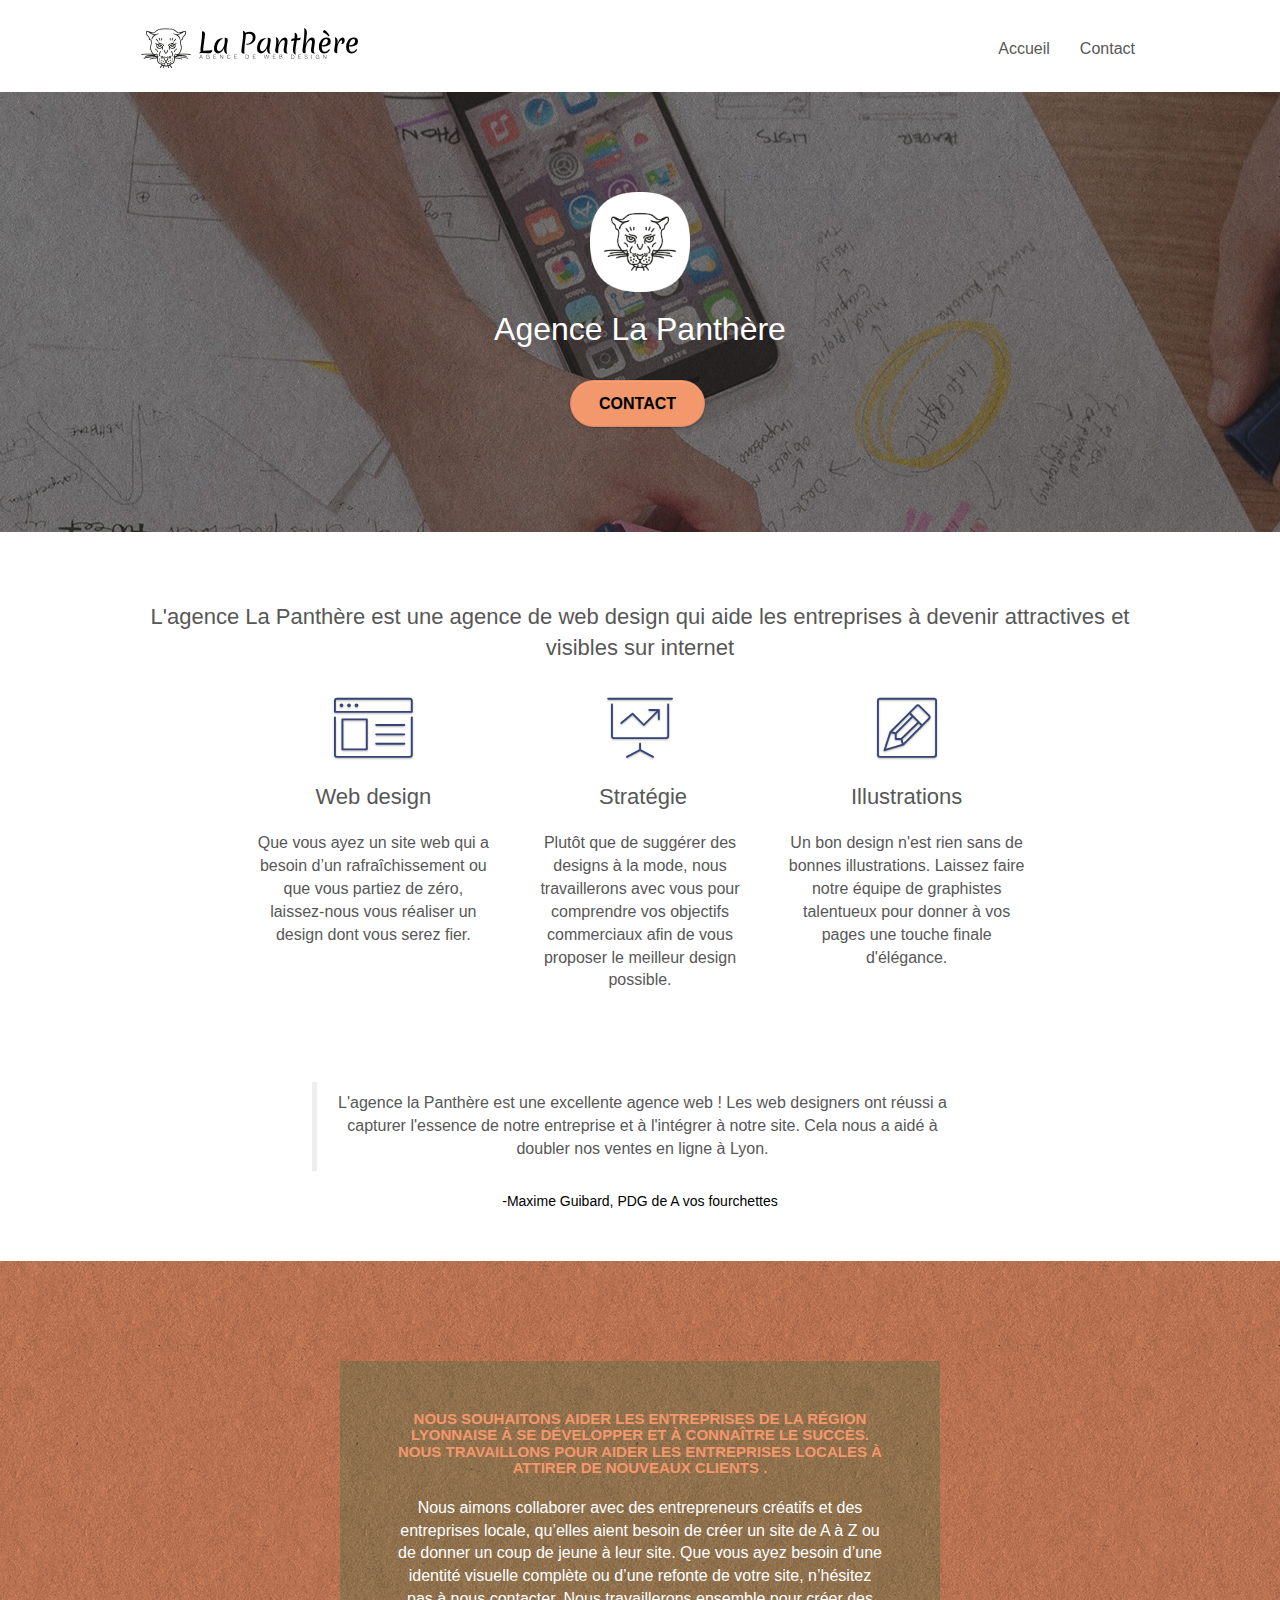
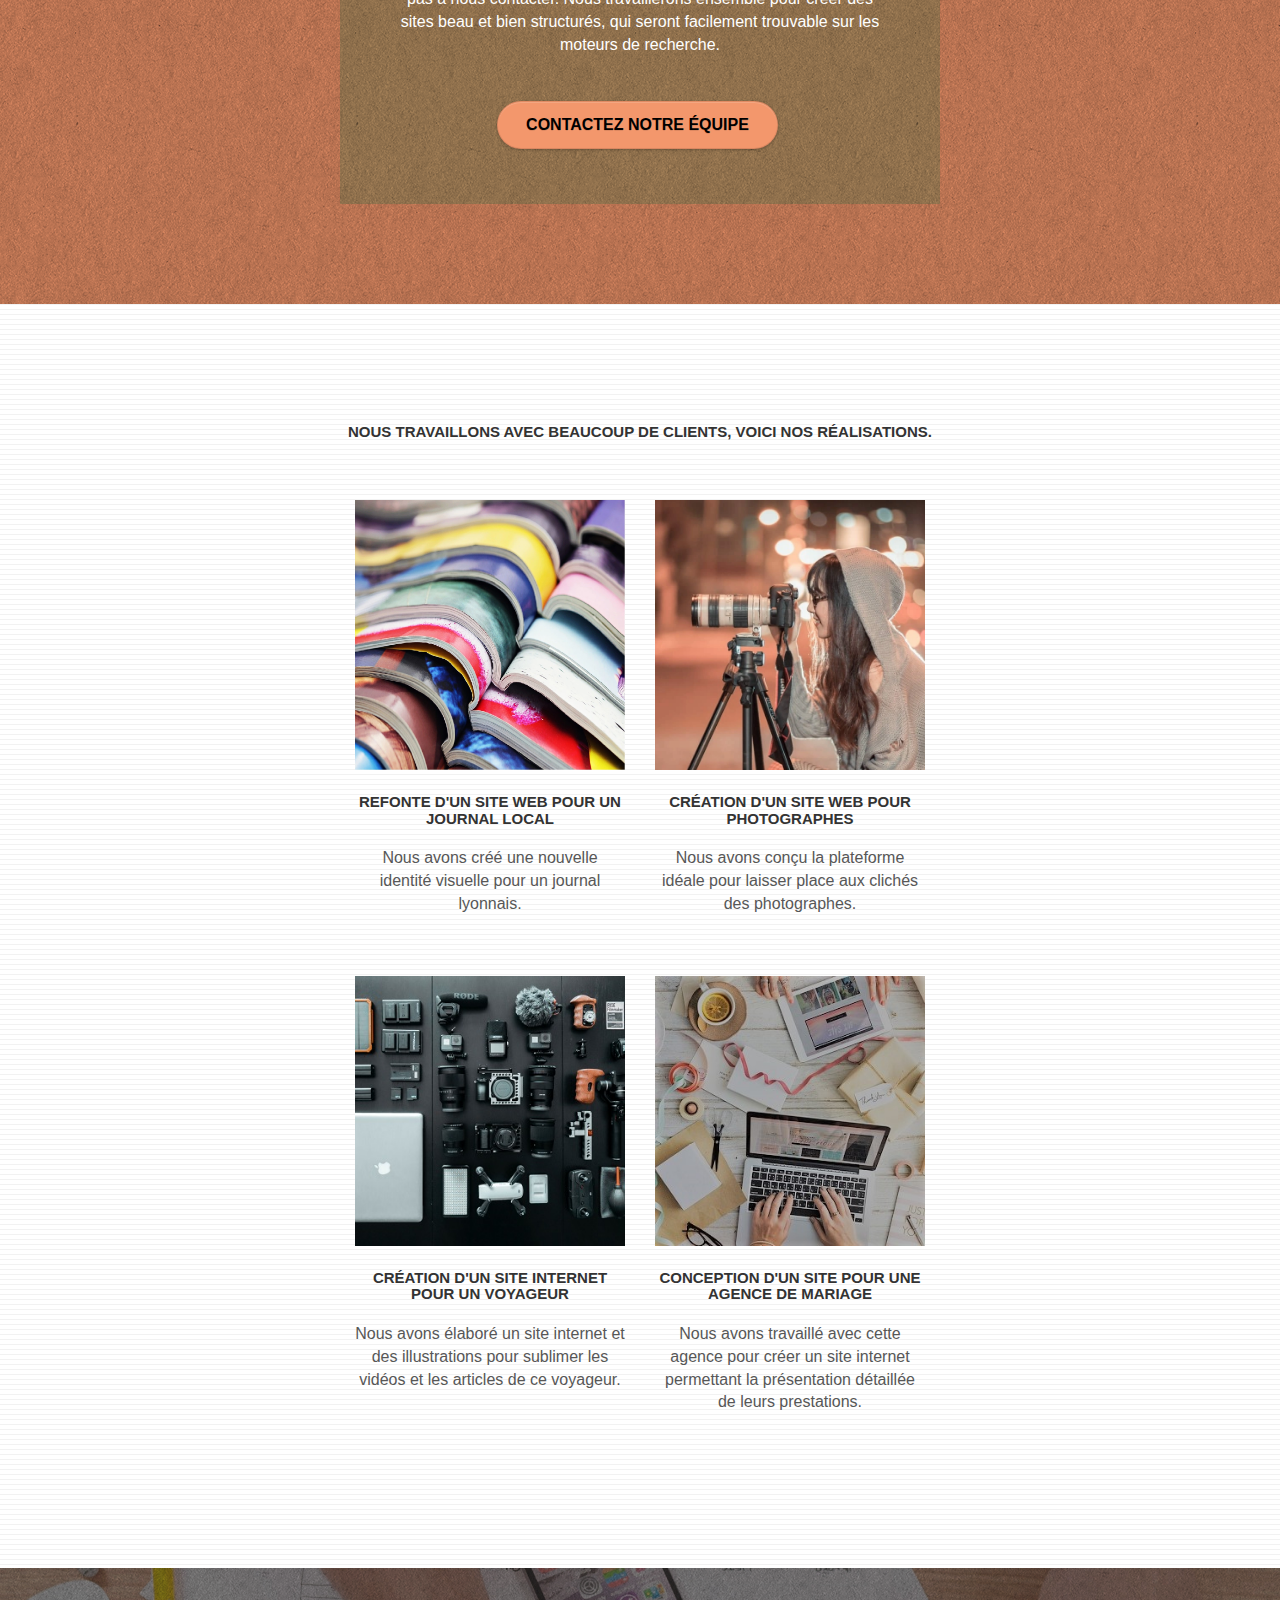
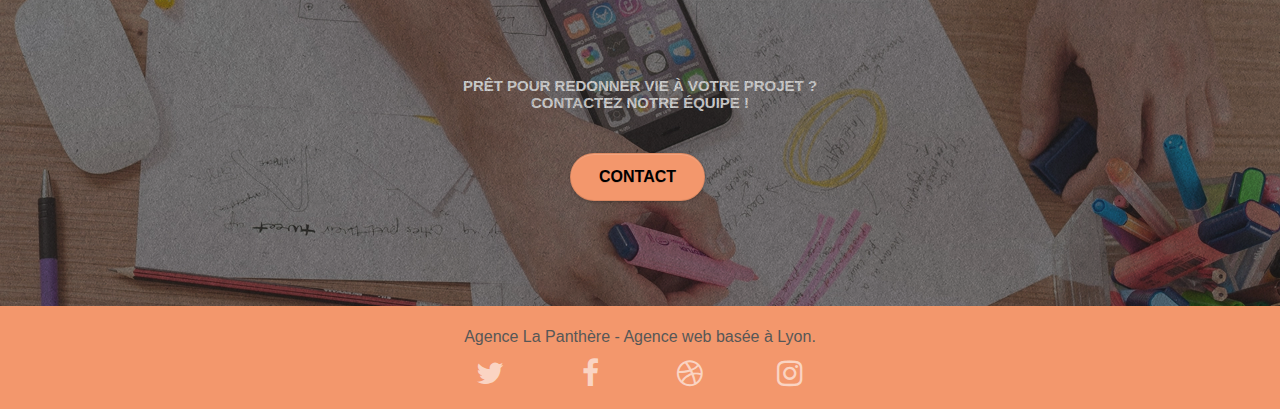
<file: index.html>
<!doctype html>
<html lang="fr">
<head>
    <meta charset="utf-8">
    <meta name="description" content="Vous avez un site web
	qui a besoin d'une nouvelle identité visuelle ou que vous partiez de zéro,
	laissez l'agence web design la panthère située à Lyon vous réaliser un design
	dont vous serez fier et qui représentera votre entreprise">
    <meta name="viewport" content="width=device-width, initial-scale=1.0, viewport-fit=cover">
    <link rel="shortcut icon" type="image/png" href="favicon-min.jpg">
    
	<link rel="stylesheet" type="text/css" href="./css/bootstrap.min.css">
	<link rel="stylesheet" type="text/css" href="style.min.css">
	<link rel="stylesheet" type="text/css" href="./css/font-awesome.min.css">
	<link rel="stylesheet" type="text/css" href="./css/et-line.min.css">
	
    
	<script src="./js/jquery-2.1.0.min.js" defer></script>
	<script src="./js/bootstrap.min.js" defer></script>
	<script src="./js/blocs.min.js" defer></script>
	<script src="./js/jquery.touchSwipe.min.js" defer></script>
	<!-- <script src="./js/gmaps.js" defer></script> -->

    <title>La Panthère</title>

    
<!-- Analytics -->
 
<!-- Analytics END -->
    
</head>
<body>
<!-- Principal conteneur -->
<div class="page-container">
    
<!-- bloc-0 -->
<header class="bloc bgc-white l-bloc " id="bloc-0">
	<div class="container bloc-sm">

		<nav class="navbar row">
			<div class="navbar-header">
				<a class="navbar-brand" href="index.html"><img src="img/agence-la-panthere-monochrome.svg" alt="Logo de l'agence la panthere avec le texte agence web design" height="40" /></a>
				<button id="nav-toggle" type="button" class="ui-navbar-toggle navbar-toggle" data-toggle="collapse" data-target=".navbar-1">
					<span class="sr-only">Toggle navigation</span><span class="icon-bar"></span><span class="icon-bar"></span><span class="icon-bar"></span>
				</button>
			</div>
			<div class="collapse navbar-collapse navbar-1 special-dropdown-nav">
				<ul class="site-navigation nav navbar-nav">
					<li>
						<a href="index.html">Accueil</a>
					</li>
					<li>
						<a href="contact.html">Contact</a>
					</li>
				</ul>
			</div>
		</nav>
	</div>
</header>

<!-- bloc-0 END -->

<!-- bloc-1-presentation -->
<section class="bloc bgc-dark-slate-blue bg-banniere d-bloc bg-t-edge bloc-bg-texture texture-paper b-parallax" id="bloc-1-hero">
	<div class="container bloc-lg">
		<div class="row tight-width-whitespace">
			<div class="col-sm-12">
				<img src="img/logo.webp" class="center-block image-resize-mode" width="100" alt="Logo agence la panthere" />
				<h1 class="text-center hero-bloc-text tc-white ">
					Agence La Panthère
				</h1>
				<div class="text-center">
					<a href="contact.html" class="btn btn-lg btn-clean btn-rd cta-hero btn-atomic-tangerine" id="cta-hero">Contact</a>
				</div>
			</div>
		</div>
	</div>
</section>
<!-- bloc-1-presentation END -->

<!-- bloc-2-services -->
<section class="bloc bgc-white l-bloc" id="bloc-2-services">
	<div class="container bloc-md">
		<div class="row">
			<div class="col-sm-12 text-center">
				<h2 class="text-center"> <strong></strong> L'agence La Panthère est une agence de web design qui aide les entreprises à devenir attractives et visibles sur internet</strong></h2>
			</div>
		</div>
		<div class="row voffset-lg med-width-whitespace">
			<div class="col-sm-4">
				<div class="text-center">
					<span class="et-icon-browser sm-shadow icon-dark-slate-blue icons icon-lg"></span>
				</div>
				<h2 class="mg-md text-center">
					Web design
				</h2>
				<p class="text-center ">
					Que vous ayez un site web qui a besoin d&rsquo;un rafraîchissement ou que vous partiez de zéro, laissez-nous vous réaliser un design dont vous serez fier.
				</p>
			</div>
			<div class="col-sm-4">
				<div class="text-center">
					<span class="et-icon-presentation sm-shadow icon-dark-slate-blue icons icon-lg"></span>
				</div>
				<h2 class="mg-md text-center">
					&nbsp;Stratégie
				</h2>
				<p class="text-center ">
					Plutôt que de suggérer des designs à la mode, nous travaillerons avec vous pour comprendre vos objectifs commerciaux afin de vous proposer le meilleur design possible.<br>
				</p>
			</div>
			<div class="col-sm-4">
				<div class="text-center">
					<span class="et-icon-edit sm-shadow icon-dark-slate-blue icons icon-lg"></span>
				</div>
				<h2 class="mg-md text-center">
					Illustrations
				</h2>
				<p class="text-center ">
					Un bon design n'est rien sans de bonnes illustrations. Laissez faire notre équipe de graphistes talentueux pour donner à vos pages une touche finale d'élégance.
				</p>
			</div>
		</div>
		<div class="row voffset-lg voffset">
			<div class="col-xs-12 col-md-8 col-md-offset-2 text-center">
				<figure>
					<blockquote>
					<p>L'agence la Panthère est une excellente agence web ! Les web designers ont réussi a capturer l'essence de notre entreprise et à l'intégrer à notre site. Cela nous a aidé à doubler nos ventes en ligne à Lyon.</p>

					</blockquote>
					<figcaption>-Maxime Guibard, PDG de A vos fourchettes</figcaption>
				</figure>
			</div>
		</div>
	</div>
</section>
<!-- bloc-2-services END -->

<!-- bloc-3-what-i-do -->
<section class="bloc tc-white bgc-atomic-tangerine bg-presentation d-bloc bloc-bg-texture texture-paper b-parallax" id="bloc-3-what-i-do">
	<div class="container bloc-lg">
		<div class="row tight-width-whitespace black-background">
			<div class="col-sm-12">
				<h3 class="mg-md text-center tc-orange">
					Nous souhaitons aider les entreprises de la région Lyonnaise à se développer et à connaître le succès. Nous travaillons pour aider les entreprises locales à attirer de nouveaux clients .<br>
				</h3>
				<p class="text-center white">
					Nous aimons collaborer avec des entrepreneurs créatifs et des entreprises locale, qu’elles aient besoin de créer un site de A à Z ou de donner un coup de jeune à leur site. Que vous ayez besoin d’une identité visuelle complète ou d’une refonte de votre site, n’hésitez pas à nous contacter. Nous travaillerons ensemble pour créer des sites beau et bien structurés, qui seront facilement trouvable sur les moteurs de recherche. <br><br><a class="btn btn-lg btn-clean btn-rd cta-hero btn-atomic-tangerine" href="contact.html">Contactez notre équipe</a><br>
				</p>
			</div>
		</div>
	</div>
</section>
<!-- bloc-3-what-i-do END -->

<!-- bloc-4-portfolio -->
<section class="bloc bgc-white bg-lines-h2-bg bg-repeat l-bloc" id="bloc-4-portfolio">
	<div class="container bloc-lg">
		<div class="row">
			<div class="col-sm-12 text-center">
				<h3 class="text-center"> <strong></strong>Nous travaillons avec beaucoup de clients, voici nos réalisations.</strong></h3>
			</div>
		</div>
		<div class="row tight-width-whitespace portfolio-row">
			<div class="col-sm-6">
				<a href="#" data-lightbox="img/1.webp" data-gallery-id="gallery-1" data-caption="image de la refonte d'un site web journal avec des journaux" data-frame="snapshot-lb"><img src="img/1.webp" alt="paris web design logo agence web meilleure agence et refonte site web journal" class="img-responsive portfolio-thumb" /></a>
				<h3 class="mg-md text-center">
					Refonte d'un site web pour un journal local
				</h3>
				<p class="text-center">
					Nous avons créé une nouvelle identité visuelle pour un journal lyonnais.
				</p>
			</div>
			<div class="col-sm-6">
				<a href="#" data-lightbox="img/2.webp" data-gallery-id="gallery-1" data-caption="Création d'un site web pour photographes" data-frame="snapshot-lb"><img src="img/2.webp" class="img-responsive portfolio-thumb" alt="image de la création d'un site web pour photographes avec une photographe" /></a>
				<h3 class="mg-md text-center">
					Création d'un site web pour photographes
				</h3>
				<p class="text-center">
					Nous avons conçu la plateforme idéale pour laisser place aux clichés des photographes.
				</p>
			</div>
		</div>
		<div class="row tight-width-whitespace portfolio-row">
			<div class="col-sm-6">
				<a href="#" data-lightbox="img/3.webp" data-gallery-id="gallery-1" data-caption="Création d'un site internet pour un voyageur" data-frame="snapshot-lb"><img src="img/3.webp" class="img-responsive portfolio-thumb" alt="image de la création d'un site web pour voyageur avec du matériel pour filmer"/></a>
				<h3 class="mg-md text-center">
					Création d'un site internet pour un voyageur
				</h3>
				<p class="text-center">
					Nous avons élaboré un site internet et des illustrations pour sublimer les vidéos et les articles de ce voyageur.
				</p>
			</div>
			<div class="col-sm-6">
				<a href="#" data-lightbox="img/4.webp" data-gallery-id="gallery-1" data-caption="Conception d'un site pour une agence de mariage" data-frame="snapshot-lb"><img src="img/4.webp" class="img-responsive portfolio-thumb" alt="images de la création d'un site web pour agence de mariage" /></a>
				<h3 class="mg-md text-center">
					Conception d'un site pour une agence de mariage
				</h3>
				<p class="text-center">
					Nous avons travaillé avec cette agence pour créer un site internet permettant la présentation détaillée de leurs prestations.
				</p>
			</div>
		</div>
	</div>
</section>
<!-- bloc-4-portfolio END -->

<!-- bloc-5-cta -->
<section class="bloc bgc-dark-slate-blue bg-banniere d-bloc bloc-bg-texture texture-paper" id="bloc-5-cta">
	<div class="container bloc-lg">
		<div class="row">
			<h3 class="mg-md text-center tc-white">
				Prêt pour redonner vie à votre projet ?<br>Contactez notre équipe !
			</h3>
			<div class="col-sm-12 text-center">
				<a href="contact.html" class="btn btn-atomic-tangerine btn-clean btn-rd btn-lg cta-hero">Contact</a>
			</div>
		</div>
	</div>
</section>
<!-- bloc-5-cta END -->

<!-- ScrollToTop Button -->
<a class="bloc-button btn btn-d scrollToTop" onclick="scrollToTarget('1')"><span class="fa fa-chevron-up"></span></a>
<!-- ScrollToTop Button END-->

<!-- Footer - bloc-8 -->
<footer class="bloc bgc-atomic-tangerine d-bloc" id="bloc-8">
	<div class="container bloc-sm">
		<div class="row">
			<div class="col-sm-12">
				<p class="text-center">
					Agence La Panthère - Agence web basée à Lyon.<br>
				</p>
				<div class="row row-no-gutters social">
					<div class="col-sm-3">
						<div class="text-center">
							<a class="social" href="index.html" aria-label="icone Twitter"><span class="fa fa-twitter icon-md"></span></a>
						</div>
					</div>
					<div class="col-sm-3">
						<div class="text-center">
							<a class="social" href="index.html" aria-label="icone Facebook"><span class="fa fa-facebook icon-md"></span></a>
						</div>
					</div>
					<div class="col-sm-3">
						<div class="text-center">
							<a class="social" href="index.html" aria-label="icone dribbble"><span class="fa fa-dribbble icon-md"></span></a>
						</div>
					</div>
					<div class="col-sm-3">
						<div class="text-center">
							<a class="social" href="index.html" aria-label="icone Instagram"><span class="fa fa-instagram icon-md"></span></a>
						</div>
					</div>
				
				</div>
			</div>
		</div>
	</div>
</footer>
<!-- Footer - bloc-8 END -->

</div>
<!-- Principal conteneur END -->
    

</body>
</html>
</file>
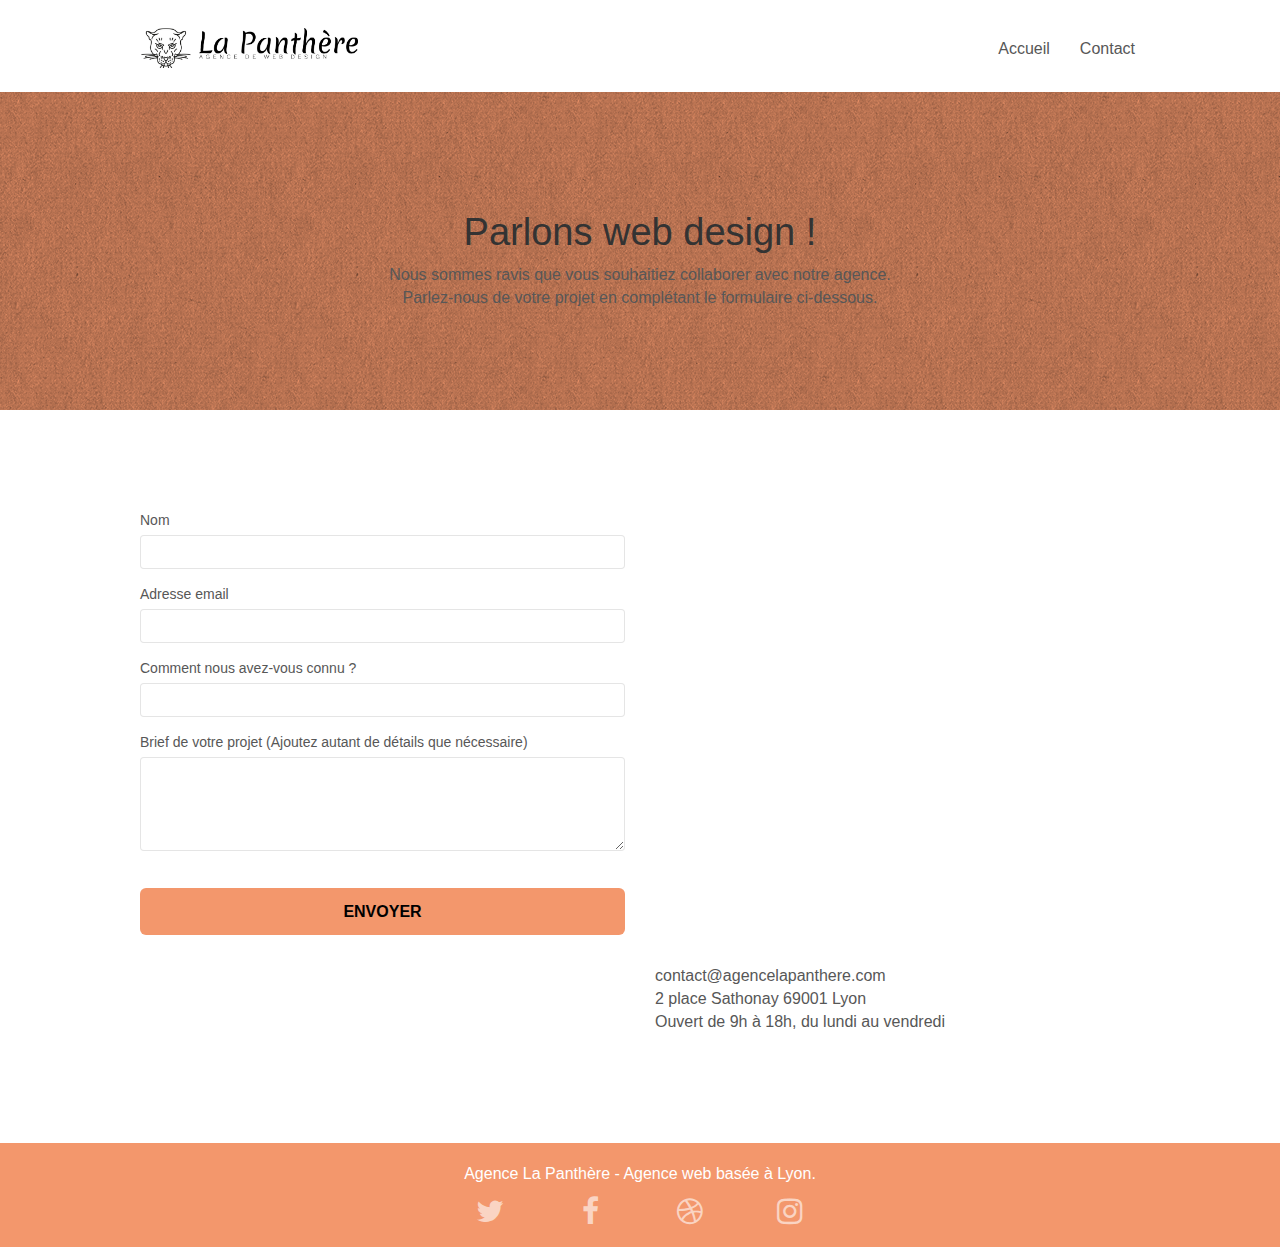
<file: contact.html>
<!doctype html>
<html lang="fr">
<head>
    <meta charset="utf-8">
    <meta name="description" content="Vous avez un site web
	qui a besoin d'une nouvelle identité visuelle ou que vous partiez de zéro,
	laissez l'agence web design la panthère située à Lyon vous réaliser un design
	 dont vous serez fier et qui représentera votre entreprise">
    <meta name="viewport" content="width=device-width, initial-scale=1.0, viewport-fit=cover">
    <link rel="shortcut icon" type="image/png" href="favicon.jpg">
    
	<link rel="stylesheet" type="text/css" href="./css/bootstrap.min.css">
	<link rel="stylesheet" type="text/css" href="style.min.css">
	<link rel="stylesheet" type="text/css" href="./css/font-awesome.min.css">
	<link rel="stylesheet" type="text/css" href="./css/et-line.min.css">
	
    
	<script src="./js/jquery-2.1.0.min.js" defer></script>
	<script src="./js/bootstrap.min.js" defer></script>
	<script src="./js/blocs.min.js" defer></script>
	<script src="./js/jqBootstrapValidation.min.js" defer></script>
	<script src="./js/formHandler.min.js" defer></script>
    <title>La Panthère - Contact</title>

    
<!-- Analytics -->
 
<!-- Analytics END -->
    
</head>
<body>
<!-- Principal conteneur -->
<div class="page-container">
    
<!-- bloc-0 -->
<div class="bloc bgc-white l-bloc " id="bloc-0">
	<div class="container bloc-sm">
		<nav class="navbar row">
			<div class="navbar-header">
				<a class="navbar-brand" href="index.html"><img src="img/agence-la-panthere-monochrome1.jpg" alt="atlanta web design logo" height="40" /></a>
				<button id="nav-toggle" type="button" class="ui-navbar-toggle navbar-toggle" data-toggle="collapse" data-target=".navbar-1">
					<span class="sr-only">Toggle navigation</span><span class="icon-bar"></span><span class="icon-bar"></span><span class="icon-bar"></span>
				</button>
			</div>
			<div class="collapse navbar-collapse navbar-1 special-dropdown-nav">
				<ul class="site-navigation nav navbar-nav">
					<li>
						<a href="index.html">Accueil</a>
					</li>
					<li>
						<a href="contact.html">Contact</a>
					</li>
				</ul>
			</div>
		</nav>
	</div>
</div>
<!-- bloc-0 END -->

<!-- bloc-6 -->
<div class="bloc bg-dots-bg bg-repeat bgc-atomic-tangerine d-bloc bloc-bg-texture texture-paper" id="bloc-6">
	<div class="container bloc-lg">
		<div class="row">
			<div class="col-sm-12">
				<h1 class="text-center hero-bloc-text tc-black">
					Parlons web design !
				</h1>
				<p class="text-center mg-lg tc-black tight-width-whitespace">
					Nous sommes ravis que vous souhaitiez collaborer avec notre agence.<br>
					Parlez-nous de votre projet en complétant le formulaire ci-dessous.
				</p>
			</div>
		</div>
	</div>
</div>
<!-- bloc-6 END -->

<!-- bloc-7 -->
<div class="bloc bgc-white l-bloc" id="bloc-7">
	<div class="container bloc-lg">
		<div class="row">
			<div class="col-sm-6">
				<form id="form_1" novalidate data-success-msg="Your message has been sent." data-fail-msg="Sorry it seems that our mail server is not responding, Sorry for the inconvenience!">
					<div class="form-group">
						<label for="name">
							Nom
						</label>
						<input id="name" class="form-control" required />
					</div>
					<div class="form-group">
						<label for="email">
							Adresse email
						</label>
						<input id="email" class="form-control" type="email" required />
					</div>
					<div class="form-group">
						<label for="input_504">
							Comment nous avez-vous connu ?
						</label>
						<input class="form-control" type="email" required id="input_504" />
					</div>
					<div class="form-group">
						<label for="message">
							Brief de votre projet (Ajoutez autant de détails que nécessaire)<br>
						</label>
						<textarea id="message" class="form-control" rows="4" cols="50" required></textarea>
					</div> 
					<button class="bloc-button btn btn-lg btn-block cta-hero btn-atomic-tangerine" type="submit">
						Envoyer
					</button>
				</form>
			</div>
			<div class="col-sm-6">
				<iframe src="https://www.google.com/maps/embed?pb=!1m18!1m12!1m3!1d89077.17183987066!2d4.765090191659456!3d45.75792930281674!2m3!1f0!2f0!3f0!3m2!1i1024!2i768!4f13.1!3m3!1m2!1s0x47f4ea516ae88797%3A0x408ab2ae4bb21f0!2sLyon!5e0!3m2!1sfr!2sfr!4v1667982786973!5m2!1sfr!2sfr" width="450" height="450" style="border:0;" allowfullscreen="" loading="lazy" referrerpolicy="no-referrer-when-downgrade"></iframe>
				<p>
					<a href="mailto:contact@agencelapanthere.com">contact@agencelapanthere.com</a><br>
					 2 place Sathonay 69001 Lyon<br>
					 Ouvert de 9h à 18h, du lundi au vendredi<br>
				</p>
				
			</div>
		</div>
	</div>
</div>
<!-- bloc-7 END -->

<!-- ScrollToTop Button -->
<a class="bloc-button btn btn-d scrollToTop" onclick="scrollToTarget('1')"><span class="fa fa-chevron-up"></span></a>
<!-- ScrollToTop Button END-->


<!-- Footer - bloc-8 -->
<div class="bloc bgc-atomic-tangerine d-bloc" id="bloc-8">
	<div class="container bloc-sm">
		<div class="row">
			<div class="col-sm-12">
				<p class="text-center white">
					Agence La Panthère - Agence web basée à Lyon.<br>
				</p>
				<div class="row row-no-gutters social">
					<div class="col-sm-3">
						<div class="text-center">
							<a class="social" href="index.html" aria-label="icone Twitter"><span class="fa fa-twitter icon-md"></span></a>
						</div>
					</div>
					<div class="col-sm-3">
						<div class="text-center">
							<a class="social" href="index.html" aria-label="icone Facebook"><span class="fa fa-facebook icon-md"></span></a>
						</div>
					</div>
					<div class="col-sm-3">
						<div class="text-center">
							<a class="social" href="index.html" aria-label="icone Dribbble"><span class="fa fa-dribbble icon-md"></span></a>
						</div>
					</div>
					<div class="col-sm-3">
						<div class="text-center">
							<a class="social" href="index.html" aria-label="icone Instagram"><span class="fa fa-instagram icon-md"></span></a>
						</div>
					</div>
				</div>
			</div>
		</div>
	</div>
</div>

<!-- Footer - bloc-8 END -->

</div>
<!-- Principal conteneur END -->
    

</body>
</html>
</file>
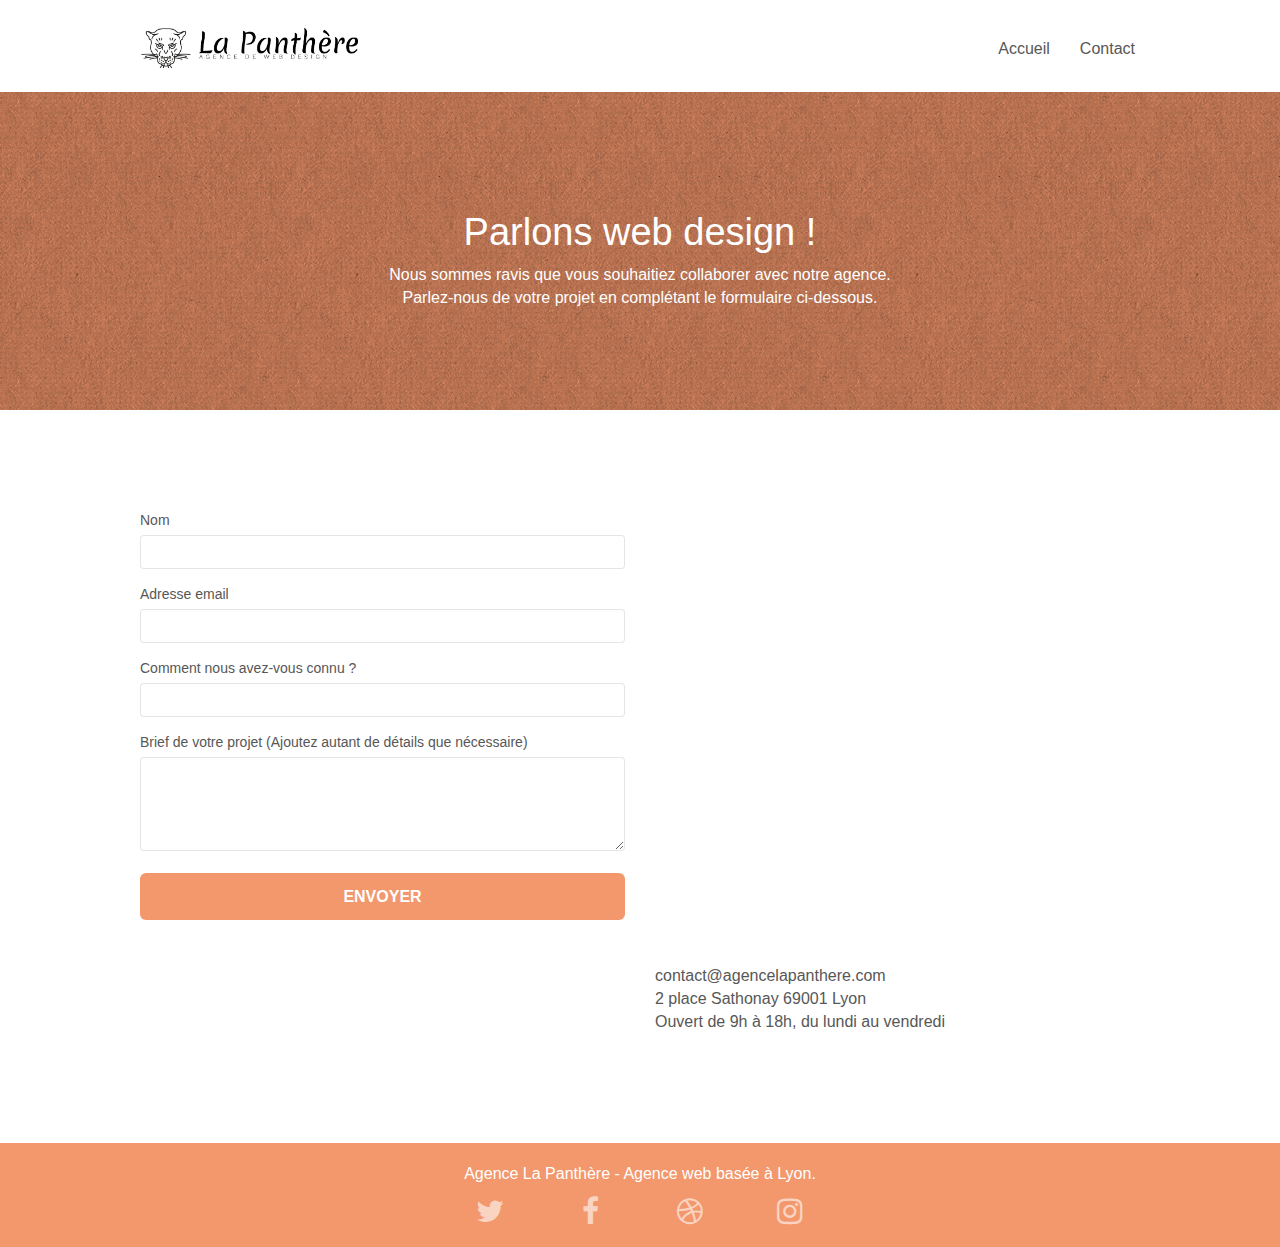
<file: Starting website 2/contact.html>
<!doctype html>
<html lang="fr">
<head>
    <meta charset="utf-8">
    <meta name="description" content="Vous avez un site web
	qui a besoin d'une nouvelle identité visuelle ou que vous partiez de zéro,
	laissez l'agence web design la panthère située à Lyon vous réaliser un design
	 dont vous serez fier et qui représentera votre entreprise">
    <meta name="viewport" content="width=device-width, initial-scale=1.0, viewport-fit=cover">
    <link rel="shortcut icon" type="image/png" href="favicon.jpg">
    
	<link rel="stylesheet" type="text/css" href="./css/bootstrap.css">
	<link rel="stylesheet" type="text/css" href="style.css">
	<link rel="stylesheet" type="text/css" href="./css/font-awesome.css">
	<link rel="stylesheet" type="text/css" href="./css/et-line.css">
	
    
	<script src="./js/jquery-2.1.0.js"></script>
	<script src="./js/bootstrap.js"></script>
	<script src="./js/blocs.js"></script>
	<script src="./js/jqBootstrapValidation.js"></script>
	<script src="./js/formHandler.js"></script>
    <title>La Panthère - Contact</title>

    
<!-- Analytics -->
 
<!-- Analytics END -->
    
</head>
<body>
<!-- Principal conteneur -->
<div class="page-container">
    
<!-- bloc-0 -->
<div class="bloc bgc-white l-bloc " id="bloc-0">
	<div class="container bloc-sm">
		<nav class="navbar row">
			<div class="navbar-header">
				<a class="navbar-brand" href="index.html"><img src="img/agence-la-panthere-monochrome1.jpg" alt="atlanta web design logo" height="40" /></a>
				<button id="nav-toggle" type="button" class="ui-navbar-toggle navbar-toggle" data-toggle="collapse" data-target=".navbar-1">
					<span class="sr-only">Toggle navigation</span><span class="icon-bar"></span><span class="icon-bar"></span><span class="icon-bar"></span>
				</button>
			</div>
			<div class="collapse navbar-collapse navbar-1 special-dropdown-nav">
				<ul class="site-navigation nav navbar-nav">
					<li>
						<a href="index.html">Accueil</a>
					</li>
					<li>
						<a href="contact.html">Contact</a>
					</li>
				</ul>
			</div>
		</nav>
	</div>
</div>
<!-- bloc-0 END -->

<!-- bloc-6 -->
<div class="bloc bg-dots-bg bg-repeat bgc-atomic-tangerine d-bloc bloc-bg-texture texture-paper" id="bloc-6">
	<div class="container bloc-lg">
		<div class="row">
			<div class="col-sm-12">
				<h1 class="text-center hero-bloc-text tc-white">
					Parlons web design !
				</h1>
				<p class="text-center mg-lg tc-white tight-width-whitespace">
					Nous sommes ravis que vous souhaitiez collaborer avec notre agence.<br>
					Parlez-nous de votre projet en complétant le formulaire ci-dessous.
				</p>
			</div>
		</div>
	</div>
</div>
<!-- bloc-6 END -->

<!-- bloc-7 -->
<div class="bloc bgc-white l-bloc" id="bloc-7">
	<div class="container bloc-lg">
		<div class="row">
			<div class="col-sm-6">
				<form id="form_1" novalidate data-success-msg="Your message has been sent." data-fail-msg="Sorry it seems that our mail server is not responding, Sorry for the inconvenience!">
					<div class="form-group">
						<label for="name">
							Nom
						</label>
						<input id="name" class="form-control" required />
					</div>
					<div class="form-group">
						<label for="email">
							Adresse email
						</label>
						<input id="email" class="form-control" type="email" required />
					</div>
					<div class="form-group">
						<label for="input_504">
							Comment nous avez-vous connu ?
						</label>
						<input class="form-control" type="email" required id="input_504" />
					</div>
					<div class="form-group">
						<label for="message">
							Brief de votre projet (Ajoutez autant de détails que nécessaire)<br>
						</label><textarea id="message" class="form-control" rows="4" cols="50" required></textarea>
					</div> 
					<button class="bloc-button btn btn-lg btn-block cta-hero btn-atomic-tangerine" type="submit">
						Envoyer
					</button>
				</form>
			</div>
			<div class="col-sm-6">
				<iframe src="https://www.google.com/maps/embed?pb=!1m18!1m12!1m3!1d89077.17183987066!2d4.765090191659456!3d45.75792930281674!2m3!1f0!2f0!3f0!3m2!1i1024!2i768!4f13.1!3m3!1m2!1s0x47f4ea516ae88797%3A0x408ab2ae4bb21f0!2sLyon!5e0!3m2!1sfr!2sfr!4v1667982786973!5m2!1sfr!2sfr" width="100%" height="450" style="border:0;" allowfullscreen="" loading="lazy" referrerpolicy="no-referrer-when-downgrade"></iframe>
				<p>
					<a href="mailto:contact@agencelapanthere.com">contact@agencelapanthere.com</a><br>
					 2 place Sathonay 69001 Lyon<br>
					 Ouvert de 9h à 18h, du lundi au vendredi<br>
				</p>
				
			</div>
		</div>
	</div>
</div>
<!-- bloc-7 END -->

<!-- ScrollToTop Button -->
<a class="bloc-button btn btn-d scrollToTop" onclick="scrollToTarget('1')"><span class="fa fa-chevron-up"></span></a>
<!-- ScrollToTop Button END-->


<!-- Footer - bloc-8 -->
<div class="bloc bgc-atomic-tangerine d-bloc" id="bloc-8">
	<div class="container bloc-sm">
		<div class="row">
			<div class="col-sm-12">
				<p class="text-center white">
					Agence La Panthère - Agence web basée à Lyon.<br>
				</p>
				<div class="row row-no-gutters social">
					<div class="col-sm-3">
						<div class="text-center">
							<a class="social" href="index.html" aria-label="icone Twitter"><span class="fa fa-twitter icon-md"></span></a>
						</div>
					</div>
					<div class="col-sm-3">
						<div class="text-center">
							<a class="social" href="index.html"><span class="fa fa-facebook icon-md"></span></a>
						</div>
					</div>
					<div class="col-sm-3">
						<div class="text-center">
							<a class="social" href="index.html"><span class="fa fa-dribbble icon-md"></span></a>
						</div>
					</div>
					<div class="col-sm-3">
						<div class="text-center">
							<a class="social" href="index.html"><span class="fa fa-instagram icon-md"></span></a>
						</div>
					</div>
				</div>
			</div>
		</div>
	</div>
</div>

<!-- Footer - bloc-8 END -->

</div>
<!-- Principal conteneur END -->
    

</body>
</html>
</file>
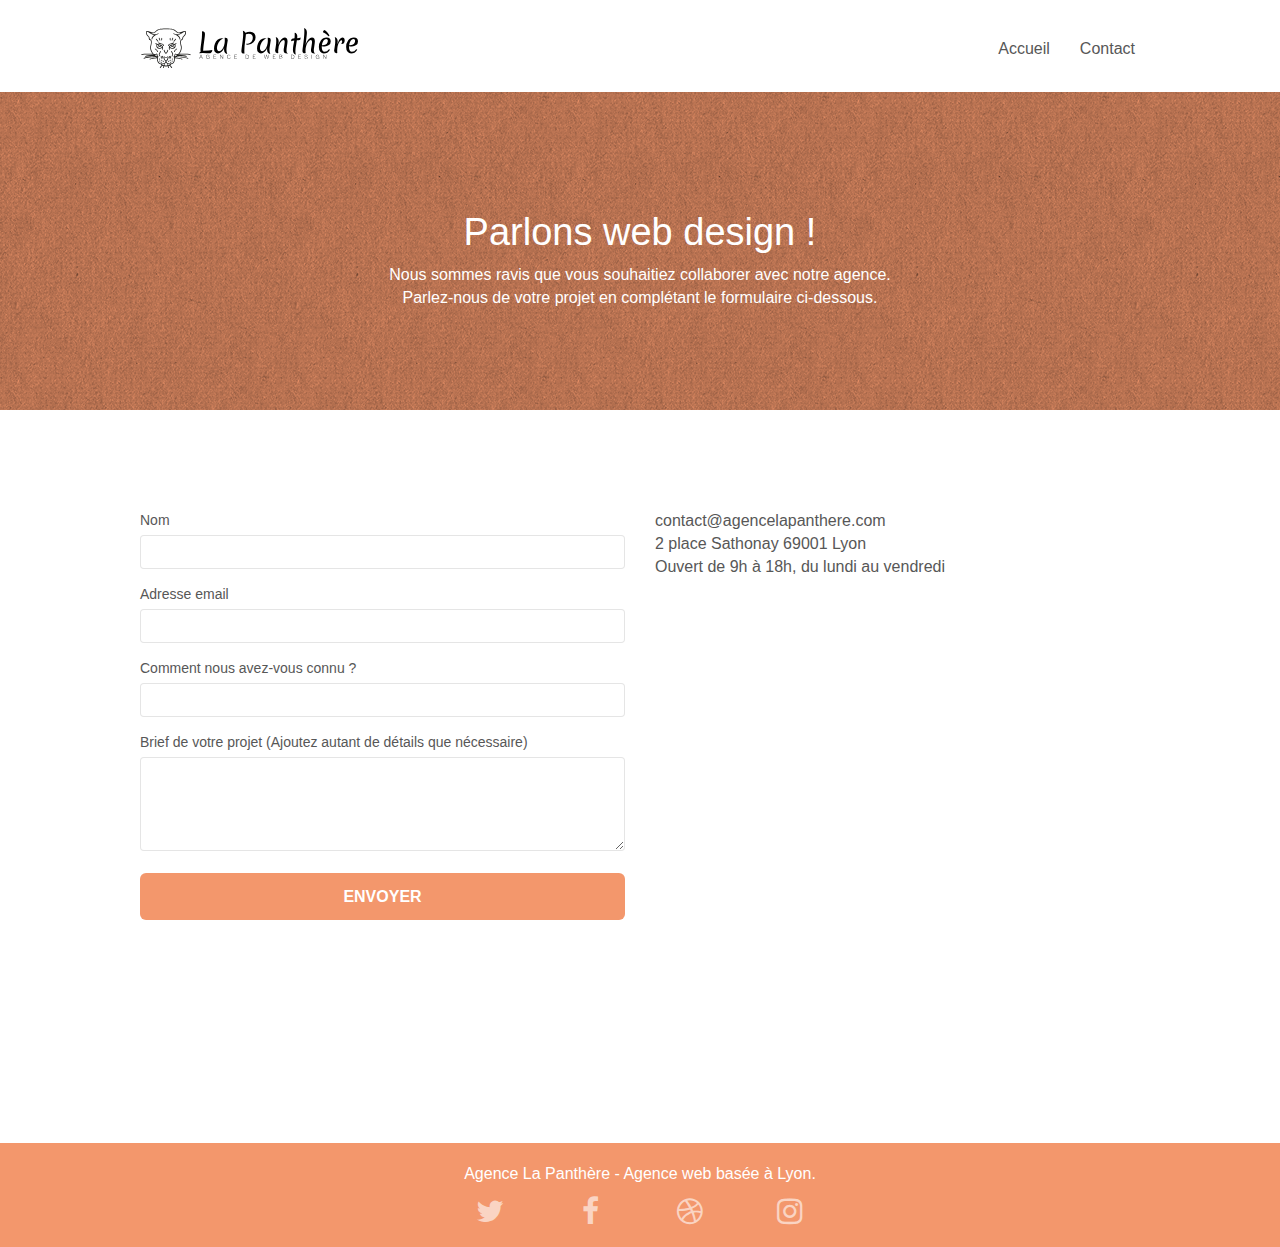
<file: Starting website 2/page2.html>
<!doctype html>
<html lang="fr">
<head>
    <meta charset="utf-8">
    <meta name="description" content="Vous avez un site web
	qui a besoin d'une nouvelle identité visuelle ou que vous partiez de zéro,
	laissez l'agence web design la panthère située à Lyon vous réaliser un design
	 dont vous serez fier et qui représentera votre entreprise">
    <meta name="viewport" content="width=device-width, initial-scale=1.0, viewport-fit=cover">
    <link rel="shortcut icon" type="image/png" href="favicon.jpg">
    
	<link rel="stylesheet" type="text/css" href="./css/bootstrap.css">
	<link rel="stylesheet" type="text/css" href="style.css">
	<link rel="stylesheet" type="text/css" href="./css/font-awesome.css">
	<link rel="stylesheet" type="text/css" href="./css/et-line.css">
	
    
	<script src="./js/jquery-2.1.0.js"></script>
	<script src="./js/bootstrap.js"></script>
	<script src="./js/blocs.js"></script>
	<script src="./js/jqBootstrapValidation.js"></script>
	<script src="./js/formHandler.js"></script>
    <title>La Panthère - Contact</title>

    
<!-- Analytics -->
 
<!-- Analytics END -->
    
</head>
<body>
<!-- Principal conteneur -->
<div class="page-container">
    
<!-- bloc-0 -->
<div class="bloc bgc-white l-bloc " id="bloc-0">
	<div class="container bloc-sm">
		<nav class="navbar row">
			<div class="navbar-header">
				<a class="navbar-brand" href="index.html"><img src="img/agence-la-panthere-monochrome.svg" alt="atlanta web design logo" height="40" /></a>
				<button id="nav-toggle" type="button" class="ui-navbar-toggle navbar-toggle" data-toggle="collapse" data-target=".navbar-1">
					<span class="sr-only">Toggle navigation</span><span class="icon-bar"></span><span class="icon-bar"></span><span class="icon-bar"></span>
				</button>
			</div>
			<div class="collapse navbar-collapse navbar-1 special-dropdown-nav">
				<ul class="site-navigation nav navbar-nav">
					<li>
						<a href="index.html">Accueil</a>
					</li>
					<li>
					</li>
					<li>
						<a href="page2.html">Contact</a>
					</li>
				</ul>
			</div>
		</nav>
	</div>
</div>
<!-- bloc-0 END -->

<!-- bloc-6 -->
<div class="bloc bg-dots-bg bg-repeat bgc-atomic-tangerine d-bloc bloc-bg-texture texture-paper" id="bloc-6">
	<div class="container bloc-lg">
		<div class="row">
			<div class="col-sm-12">
				<h1 class="text-center hero-bloc-text tc-white">
					Parlons web design !
				</h1>
				<p class="text-center mg-lg tc-white tight-width-whitespace">
					Nous sommes ravis que vous souhaitiez collaborer avec notre agence.<br>
					Parlez-nous de votre projet en complétant le formulaire ci-dessous.
				</p>
			</div>
		</div>
	</div>
</div>
<!-- bloc-6 END -->

<!-- bloc-7 -->
<div class="bloc bgc-white l-bloc" id="bloc-7">
	<div class="container bloc-lg">
		<div class="row">
			<div class="col-sm-6">
				<form id="form_1" novalidate success-msg="Your message has been sent." fail-msg="Sorry it seems that our mail server is not responding, Sorry for the inconvenience!">
					<div class="form-group">
						<label>
							Nom
						</label>
						<input id="name" class="form-control" required />
					</div>
					<div class="form-group">
						<label>
							Adresse email
						</label>
						<input id="email" class="form-control" type="email" required />
					</div>
					<div class="form-group">
						<label>
							Comment nous avez-vous connu ?
						</label>
						<input class="form-control" type="email" required id="input_504" />
					</div>
					<div class="form-group">
						<label>
							Brief de votre projet (Ajoutez autant de détails que nécessaire)<br>
						</label><textarea id="message" class="form-control" rows="4" cols="50" required></textarea>
					</div> 
					<button class="bloc-button btn btn-lg btn-block cta-hero btn-atomic-tangerine" type="submit">
						Envoyer
					</button>
				</form>
			</div>
			<div class="col-sm-6">
				<p>
					 contact@agencelapanthere.com<br>2 place Sathonay 69001 Lyon<br>Ouvert de 9h à 18h, du lundi au vendredi<br>
				</p>
				<iframe src="https://www.google.com/maps/embed?pb=!1m18!1m12!1m3!1d89077.17183987066!2d4.765090191659456!3d45.75792930281674!2m3!1f0!2f0!3f0!3m2!1i1024!2i768!4f13.1!3m3!1m2!1s0x47f4ea516ae88797%3A0x408ab2ae4bb21f0!2sLyon!5e0!3m2!1sfr!2sfr!4v1667982786973!5m2!1sfr!2sfr" width="600" height="450" style="border:0;" allowfullscreen="" loading="lazy" referrerpolicy="no-referrer-when-downgrade"></iframe>
			</div>
		</div>
	</div>
</div>
<!-- bloc-7 END -->

<!-- ScrollToTop Button -->
<a class="bloc-button btn btn-d scrollToTop" onclick="scrollToTarget('1')"><span class="fa fa-chevron-up"></span></a>
<!-- ScrollToTop Button END-->


<!-- Footer - bloc-8 -->
<div class="bloc bgc-atomic-tangerine d-bloc" id="bloc-8">
	<div class="container bloc-sm">
		<div class="row">
			<div class="col-sm-12">
				<p class="text-center white">
					Agence La Panthère - Agence web basée à Lyon.<br>
				</p>
				<div class="row row-no-gutters social">
					<div class="col-sm-3">
						<div class="text-center">
							<a class="social" href="index.html"><span class="fa fa-twitter icon-md"></span></a>
						</div>
					</div>
					<div class="col-sm-3">
						<div class="text-center">
							<a class="social" href="index.html"><span class="fa fa-facebook icon-md"></span></a>
						</div>
					</div>
					<div class="col-sm-3">
						<div class="text-center">
							<a class="social" href="index.html"><span class="fa fa-dribbble icon-md"></span></a>
						</div>
					</div>
					<div class="col-sm-3">
						<div class="text-center">
							<a class="social" href="index.html"><span class="fa fa-instagram icon-md"></span></a>
						</div>
					</div>
				</div>
			</div>
		</div>
	</div>
</div>

<!-- Footer - bloc-8 END -->

</div>
<!-- Principal conteneur END -->
    

</body>
</html>
</file>
<file: Starting website 2/style.css>
body {
    margin: 0;
    padding: 0;
    background: #FFF;
    overflow-x: hidden;
    -webkit-font-smoothing: antialiased;
    -moz-osx-font-smoothing: grayscale;
}

a,
button {
    transition: all .3s ease-in-out;
    outline: none!important;
}

a:hover {
    text-decoration: none;
    cursor: pointer;
}

#page-loading-blocs-notifaction {
    position: fixed;
    top: 0;
    bottom: 0;
    width: 100%;
    z-index: 100000;
    background: #FFFFFF url("img/pageload-spinner.gif") no-repeat center center;
}

.bloc {
    width: 100%;
    clear: both;
    background: 50% 50% no-repeat;
    padding: 0 50px;
    -webkit-background-size: cover;
    -moz-background-size: cover;
    -o-background-size: cover;
    background-size: cover;
    position: relative;
}

.bloc .container {
    padding-left: 0;
    padding-right: 0;
}

.bloc-lg {
    padding: 100px 50px;
}

.bloc-md {
    padding: 50px;
}

.bloc-sm {
    padding: 20px 50px;
}

.bg-center,
.bg-l-edge,
.bg-r-edge,
.bg-t-edge,
.bg-b-edge,
.bg-tl-edge,
.bg-bl-edge,
.bg-tr-edge,
.bg-br-edge,
.bg-repeat {
    -webkit-background-size: auto!important;
    -moz-background-size: auto!important;
    -o-background-size: auto!important;
    background-size: auto!important;
}

.bg-repeat {
    background: repeat;
}

.bg-t-edge {
    background: top no-repeat;
}

.bloc-bg-texture::before {
    content: "";
    background-size: 2px 2px;
    position: absolute;
    top: 0;
    bottom: 0;
    left: 0;
    right: 0;
}

.texture-paper::before {
    background: url("img/texture-paper.png");
    background-size: 280px 280px;
}

.b-parallax {
    background-attachment: fixed;
}

.d-bloc {
    color: rgba(255, 255, 255, .7);
}

.d-bloc button:hover {
    color: rgba(255, 255, 255, .9);
}

.d-bloc .icon-round,
.d-bloc .icon-square,
.d-bloc .icon-rounded,
.d-bloc .icon-semi-rounded-a,
.d-bloc .icon-semi-rounded-b {
    border-color: rgba(255, 255, 255, .9);
}

.d-bloc .divider-h span {
    border-color: rgba(255, 255, 255, .2);
}

.d-bloc .a-btn,
.d-bloc .navbar a,
.d-bloc .navbar-brand,
.d-bloc a .icon-sm,
.d-bloc a .icon-md,
.d-bloc a .icon-lg,
.d-bloc a .icon-xl,
.d-bloc h1 a,
.d-bloc h2 a,
.d-bloc h3 a,
.d-bloc h4 a,
.d-bloc h5 a,
.d-bloc h6 a,
.d-bloc p a {
    color: rgba(255, 255, 255, .6);
}

.d-bloc .a-btn:hover,
.d-bloc .navbar a:hover,
.d-bloc .navbar-brand:hover,
.d-bloc a:hover .icon-sm,
.d-bloc a:hover .icon-md,
.d-bloc a:hover .icon-lg,
.d-bloc a:hover .icon-xl,
.d-bloc h1 a:hover,
.d-bloc h2 a:hover,
.d-bloc h3 a:hover,
.d-bloc h4 a:hover,
.d-bloc h5 a:hover,
.d-bloc h6 a:hover,
.d-bloc p a:hover {
    color: rgba(255, 255, 255, 1);
}

.d-bloc .navbar-toggle .icon-bar {
    background: rgba(255, 255, 255, 1);
}

.d-bloc .btn-wire,
.d-bloc .btn-wire:hover {
    color: rgba(255, 255, 255, 1);
    border-color: rgba(255, 255, 255, 1);
}

.d-bloc .panel {
    color: rgba(0, 0, 0, .5);
}

.d-bloc .panel button:hover {
    color: rgba(0, 0, 0, .7);
}

.d-bloc .panel icon {
    border-color: rgba(0, 0, 0, .7);
}

.d-bloc .panel .divider-h span {
    border-color: rgba(0, 0, 0, .1);
}

.d-bloc .panel .a-btn {
    color: rgba(0, 0, 0, .6);
}

.d-bloc .panel .a-btn:hover {
    color: rgba(0, 0, 0, 1);
}

.d-bloc .panel .btn-wire,
.d-bloc .panel .btn-wire:hover {
    color: rgba(0, 0, 0, .7);
    border-color: rgba(0, 0, 0, .3);
}

.d-bloc .panel,
.l-bloc {
    color: rgba(0, 0, 0, .5);
}

.d-bloc .panel button:hover,
.l-bloc button:hover {
    color: rgba(0, 0, 0, .7);
}

.l-bloc .icon-round,
.l-bloc .icon-square,
.l-bloc .icon-rounded,
.l-bloc .icon-semi-rounded-a,
.l-bloc .icon-semi-rounded-b {
    border-color: rgba(0, 0, 0, .7);
}

.d-bloc .panel .divider-h span,
.l-bloc .divider-h span {
    border-color: rgba(0, 0, 0, .1);
}

.d-bloc .panel .a-btn,
.l-bloc .a-btn,
.l-bloc .navbar a,
.l-bloc .navbar-brand,
.l-bloc a .icon-sm,
.l-bloc a .icon-md,
.l-bloc a .icon-lg,
.l-bloc a .icon-xl,
.l-bloc h1 a,
.l-bloc h2 a,
.l-bloc h3 a,
.l-bloc h4 a,
.l-bloc h5 a,
.l-bloc h6 a,
.l-bloc p a {
    color: rgba(0, 0, 0, .6);
}

.d-bloc .panel .a-btn:hover,
.l-bloc .a-btn:hover,
.l-bloc .navbar a:hover,
.l-bloc .navbar-brand:hover,
.l-bloc a:hover .icon-sm,
.l-bloc a:hover .icon-md,
.l-bloc a:hover .icon-lg,
.l-bloc a:hover .icon-xl,
.l-bloc h1 a:hover,
.l-bloc h2 a:hover,
.l-bloc h3 a:hover,
.l-bloc h4 a:hover,
.l-bloc h5 a:hover,
.l-bloc h6 a:hover,
.l-bloc p a:hover {
    color: rgba(0, 0, 0, 1);
}

.l-bloc .navbar-toggle .icon-bar {
    color: rgba(0, 0, 0, .6);
}

.d-bloc .panel .btn-wire,
.d-bloc .panel .btn-wire:hover,
.l-bloc .btn-wire,
.l-bloc .btn-wire:hover {
    color: rgba(0, 0, 0, .7);
    border-color: rgba(0, 0, 0, .3);
}

.voffset {
    margin-top: 30px;
}

.voffset-lg {
    margin-top: 80px;
}

.row-no-gutters {
    margin-right: 0;
    margin-left: 0;
}

.row.row-no-gutters > [class^="col-"],
.row.row-no-gutters > [class*=" col-"] {
    padding-right: 0;
    padding-left: 0;
}

#bloc-1-hero h1 {
    font-size: 32px;
}

.navbar {
    margin-bottom: 0;
    z-index: 1;
}

.navbar-brand {
    height: auto;
    padding: 3px 15px;
    font-size: 25px;
    font-weight: normal;
    font-weight: 600;
    line-height: 44px;
}

.navbar-brand img {
    max-height: 200px;
    margin: 0 5px 0 0;
    display: inline;
}

.navbar-brand img[src$=svg] {
    min-width: 100px;
}

.nav-center .navbar-brand img {
    margin: 0;
}

.navbar .nav {
    padding-top: 2px;
    margin-right: -16px;
    float: right;
    z-index: 1;
}

.nav > li {
    float: left;
    margin-top: 4px;
    font-size: 16px;
}

.navbar-nav .open .dropdown-menu > li > a {
    text-align: inherit;
}

.nav > li a:hover,
.nav > li a:focus {
    background: transparent;
}

.navbar-toggle {
    margin: 10px 10px 0 0;
    border: 0px;
}

.navbar-toggle:hover {
    background: transparent!important;
}

.navbar-toggle .icon-bar {
    background-color: rgba(0, 0, 0, .5);
    width: 26px;
}

.nav-invert .navbar .nav {
    float: left;
}

.nav-invert .navbar-header,
.nav-invert .navbar-brand {
    float: right;
    position: relative;
    z-index: 2;
}

@media (min-width: 768px) {
    .site-navigation {
        position: absolute;
        top: 50%;
        right: 20px;
        transform: translate(0, -50%);
        -webkit-transform: translateY(-50%);
    }
    .nav > li .dropdown-menu a,
    .nav > li .dropdown-menu a:hover {
        color: #484848;
    }
    .nav-invert .site-navigation {
        left: 0;
        right: 0;
    }
    .nav-center {
        text-align: center;
    }
    .nav-center .navbar-header {
        width: 100%;
    }
    .nav-center .navbar-header,
    .nav-center .navbar-brand,
    .nav-center .nav > li {
        float: none;
        display: inline-block;
    }
    .nav-center .site-navigation {
        position: relative;
        width: 100%;
        right: 0;
        margin-right: 0px;
        margin-top: 20px;
    }
    .nav-center.mini-nav .navbar-toggle {
        float: none;
        margin: 10px auto 0;
    }
}

.nav > li > .dropdown a {
    background: none!important;
    display: block;
    padding: 14px 15px;
}

nav .caret {
    margin: 0 5px;
}

.dropdown-menu .dropdown-menu {
    top: -8px;
    left: 100%;
}

.dropdown-menu .dropmenu-flow-right {
    top: 100%;
    left: 0;
    margin-left: -1px;
    border-top-left-radius: 0;
    border-top-right-radius: 0;
}

.dropdown-menu .dropdown span {
    border: 4px solid black;
    border-top-color: transparent;
    border-right-color: transparent;
    border-bottom-color: transparent;
    margin: 6px -5px 0 0!important;
    float: right;
}

.mg-md {
    margin-top: 10px;
    margin-bottom: 20px;
}

.mg-lg {
    margin-top: 10px;
    margin-bottom: 40px;
}

.btn {
    margin: 0 5px 5px 0;
}

.btn.pull-right {
    margin: 0 0 5px 5px;
}

.btn-d,
.btn-d:hover,
.btn-d:focus {
    color: #FFF;
    background: rgba(0, 0, 0, .3);
}

button {
    outline: none!important;
}

.btn-rd {
    border-radius: 40px;
}

.btn-clean {
    border: 1px solid rgba(0, 0, 0, .08);
    border-bottom-color: rgba(0, 0, 0, .1);
    text-shadow: 0 1px 0 rgba(0, 0, 1, .1);
    box-shadow: 0 1px 3px rgba(0, 0, 1, .25), inset 0 1px 0 0 rgba(255, 255, 255, .15);
}

.icon-md {
    font-size: 30px!important;
}

.icon-lg {
    font-size: 60px!important;
}

.sm-shadow {
    text-shadow: 0 1px 2px rgba(0, 0, 0, .3);
}

.panel-sq,
.panel-sq .panel-heading,
.panel-sq .panel-footer {
    border-radius: 0;
}

.panel-rd {
    border-radius: 30px;
}

.panel-rd .panel-heading {
    border-radius: 29px 29px 0 0;
}

.panel-rd .panel-footer {
    border-radius: 0 0 29px 29px;
}

.form-control {
    border-color: rgba(0, 0, 0, .1);
    box-shadow: none;
}

.scrollToTop {
    width: 40px;
    height: 40px;
    position: fixed;
    bottom: 20px;
    right: 20px;
    opacity: 0;
    z-index: 500;
    transition: all .3s ease-in-out;
}

.scrollToTop span {
    margin-top: 6px;
}

.showScrollTop {
    font-size: 14px;
    opacity: 1;
}

a[data-lightbox] {
    position: relative;
    display: block;
    text-align: center;
}

a[data-lightbox]:hover::before {
    content: "+";
    font-family: "HelveticaNeue-Light", "Helvetica Neue Light", "Helvetica Neue", Helvetica, Arial;
    font-size: 32px;
    width: 50px;
    height: 50px;
    margin-left: -25px;
    border-radius: 50%;
    background: rgba(0, 0, 0, .6);
    color: #FFF;
    font-weight: 100;
    z-index: 1;
    position: absolute;
    top: 50%;
    transform: translateY(-50%);
    -webkit-transform: translateY(-50%);
}

a[data-lightbox]:hover img {
    opacity: 0.6;
    -webkit-animation-fill-mode: none;
    animation-fill-mode: none;
}

#lightbox-modal {
    display: flex;
    align-items: center;
}

#lightbox-modal .modal-dialog {
    width: 90%;
    max-width: 900px;
    margin: 0 auto 0;
}

#lightbox-modal .modal-dialog img {
    max-height: 90vh;
    margin: 0 auto;
}

.lightbox-caption {
    padding: 20px;
    color: #FFF;
    background: rgba(0, 0, 0, .5);
    position: absolute;
    left: 15px;
    right: 15px;
    bottom: 5px;
}

.close-lightbox {
    color: #FFF;
    font-size: 30px;
    position: absolute;
    top: 20px;
    right: 20px;
    z-index: 20;
    background: rgba(0, 0, 0, .5);
    border: none;
    line-height: 30px;
    padding: 0 9px 5px;
    opacity: 0.3;
}

.close-lightbox:hover,
.next-lightbox:hover,
.prev-lightbox:hover {
    opacity: 1.0;
    color: #FFF;
}

.next-lightbox,
.prev-lightbox {
    font-size: 20px;
    color: rgba(255, 255, 255, .9);
    background: rgba(0, 0, 0, .5);
    transition: all .2s ease-in-out;
    position: absolute;
    top: 45%;
    z-index: 1;
    opacity: 0.4;
}

.next-lightbox {
    padding: 6px 8px 1px 13px;
    right: 25px;
}

.prev-lightbox {
    padding: 6px 13px 1px 10px;
    left: 25px;
}

.snapshot-lb .modal-body {
    padding-bottom: 45px;
}

.snapshot-lb .lightbox-caption {
    padding: 0;
    color: rgba(0, 0, 0, .5);
    background: none;
}

h1,
h2,
h3,
h4,
h5,
h6,
p,
label,
.btn,
a {
    font-family: "helvetica";
    font-weight: 400;
    color: #575757!important;
}

.container {
    max-width: 1000px;
}

.hero-bloc-text {
    font-size: 38px;
}

.hero-bloc-text-sub {
    font-size: 36px;
}

.statement-bloc-text {
    line-height: 26px;
    font-style: italic;
    font-size: 20px;
    text-align: center;
    font-weight: lighter;
    max-width: 520px;
    margin: auto auto auto auto;
}

p {
    font-size: 16px;
}

.tight-width-whitespace {
    max-width: 600px;
    margin: auto auto auto auto;
}

.h1 {
    font-size: 20px;
    font-family: "Open Sans";
}

.cta-hero {
    margin-top: 22px;
    color: #FFFFFF!important;
    text-transform: uppercase;
    padding: 12px 28px 12px 28px;
    font-size: 16px;
    font-weight: 700;
}

.social {
    max-width: 400px;
    margin: auto auto auto auto;
}

h2 {
    font-size: 22px;
    line-height: 1.4em;
    color: #000000;
}

h3 {
    font-size: 15px;
    text-transform: uppercase;
    font-weight: 700;
    color: #333333!important;
}

.med-width-whitespace {
    max-width: 800px;
    margin: auto auto auto auto;
    box-shadow: 0px 0px 0px #000000;
}

h1 {
    color: #333333!important;
}

h4 {
    color: #333333!important;
}

.icons {
    margin-bottom: 14px;
    margin-top: 24px;
}

.white {
    color: #FFFFFF!important;
}

.portfolio-thumb {
    margin-bottom: 24px;
}

.portfolio-row {
    margin-bottom: 44px;
    margin-top: 50px;
}

.avatar {
    box-shadow: 0px 4px 9px rgba(0, 0, 0, 0.3);
}

.black-background {
    background-color: rgba(165, 147, 99, 0.7);
    padding: 40px 40px 40px 40px;
}

.bold-link {
    font-weight: 900;
    text-decoration: underline!important;
}

.bgc-white {
    background-color: #FFFFFF;
}

.bgc-dark-slate-blue {
    background-color: #364577;
}

.bgc-atomic-tangerine {
    background-color: #F3976C;
}

.tc-white {
    color: #FFF!important;
}

.tc-orange {
    color: #F3976C!important;
}

.btn-atomic-tangerine {
    background: #F3976C;
    color: #FFFFFF!important;
}

.btn-atomic-tangerine:hover {
    background: #c27956!important;
    color: #FFFFFF!important;
}

.ltc-white {
    color: #FFFFFF!important;
}

.ltc-white:hover {
    color: #cccccc!important;
}

.ltc-atomic-tangerine {
    color: #F3976C!important;
}

.ltc-atomic-tangerine:hover {
    color: #c27956!important;
}

.icon-dark-slate-blue {
    color: #364577!important;
    border-color: #364577!important;
}

.bg-dots-bg {
    background-image: url("img/dots-bg.png");
}

.bg-lines-h2-bg {
    background-image: url("img/lines-h2-bg.png");
}

.bg-banniere {
    background-image: url("img/agence-la-panthere.jpg");
}

.bg-presentation {
    background-image: url("img/image-de-presentation.bmp");
}

@media (max-width: 1024px) {
    .bloc {
        padding-left: 20px;
        padding-right: 20px;
    }
    .bloc.full-width-bloc,
    .bloc-tile-2.full-width-bloc .container,
    .bloc-tile-3.full-width-bloc .container,
    .bloc-tile-4.full-width-bloc .container {
        padding-left: 0;
        padding-right: 0;
    }
}

@media (max-width: 992px) and (min-width: 768px) {
    .navbar .nav {
        max-width: 80%
    }
    .nav-center.navbar .nav {
        max-width: 100%
    }
}

@media only screen and (min-device-width: 768px) and (max-device-width: 1024px) and (orientation: landscape) {
    .b-parallax {
        background-attachment: scroll;
    }
}

@media only screen and (min-device-width: 1024px) and (max-device-width: 1366px) and (-webkit-min-device-pixel-ratio: 1.5) {
    .b-parallax {
        background-attachment: scroll;
    }
}

@media (max-width: 991px) {
    .container {
        width: 100%;
    }
    .b-parallax {
        background-attachment: scroll;
    }
    .page-container,
    #hero-bloc {
        overflow-x: hidden;
        position: relative;
    }
    .bloc {
        padding-left: constant(safe-area-inset-left);
        padding-right: constant(safe-area-inset-right);
    }
    .bloc-group,
    .bloc-group .bloc {
        display: block;
        width: 100%;
    }
    .bloc-fill-screen .fill-bloc-top-edge,
    .bloc-fill-screen .fill-bloc-bottom-edge {
        padding: 0 20px;
        padding-left: constant(safe-area-inset-left);
        padding-right: constant(safe-area-inset-right);
    }
}

@media (max-width: 767px) {
    .page-container {
        overflow-x: hidden;
        position: relative;
    }
    h1,
    h2,
    h3,
    h4,
    h5,
    h6,
    p,
    #disqus_thread {
        padding-left: 10px!important;
        padding-right: 10px!important;
    }
    .b-parallax {
        background-attachment: scroll;
    }
    .navbar .nav {
        padding-top: 0;
        border-top: 1px solid rgba(0, 0, 0, .2);
        float: none!important;
    }
    .navbar.row {
        margin-left: 0;
        margin-right: 0;
    }
    .site-navigation {
        position: inherit;
        transform: none;
        -webkit-transform: none;
        -ms-transform: none;
    }
    .nav > li {
        margin-top: 0;
        border-bottom: 1px solid rgba(0, 0, 0, .1);
        background: rgba(0, 0, 0, .05);
        text-align: left;
        padding-left: 15px;
        width: 100%;
    }
    .nav > li:hover {
        background: rgba(0, 0, 0, .08);
    }
    .dropdown .dropdown a .caret {
        float: none;
        margin: 5px 0 0 10px!important;
        border: 4px solid black;
        border-bottom-color: transparent;
        border-right-color: transparent;
        border-left-color: transparent;
    }
    #hero-bloc .navbar .nav {
        background: rgba(0, 0, 0, .8);
    }
    #hero-bloc .navbar .nav a {
        color: rgba(255, 255, 255, .6);
    }
    .hero {
        padding: 50px 0;
    }
    .hero-nav {
        left: -1px;
        right: -1px;
    }
    .navbar-collapse {
        padding: 0;
        overflow-x: hidden;
        -webkit-box-shadow: none;
        box-shadow: none;
    }
    .navbar-brand img {
        max-height: 40px;
        width: auto;
    }
    .nav-invert .navbar-header {
        float: none;
        width: 100%;
    }
    .nav-invert .navbar-toggle {
        float: left;
        margin-left: 10px;
    }
    .bloc {
        padding-left: 0;
        padding-right: 0;
    }
    .bloc-xxl,
    .bloc-xl,
    .bloc-lg {
        padding: 40px 0;
    }
    .bloc-sm,
    .bloc-md {
        padding-left: 0;
        padding-right: 0;
    }
    .bloc-tile-2 .container,
    .bloc-tile-3 .container,
    .bloc-tile-4 .container,
    .bloc-fill-screen .fill-bloc-top-edge,
    .bloc-fill-screen .fill-bloc-bottom-edge {
        padding-left: 0;
        padding-right: 0;
    }
    .a-block {
        padding: 0 10px;
    }
    .btn-dwn {
        display: none;
    }
    .voffset {
        margin-top: 5px;
    }
    .voffset-md {
        margin-top: 20px;
    }
    .voffset-lg {
        margin-top: 30px;
    }
    form {
        padding: 5px;
    }
    .close-lightbox {
        display: inline-block;
    }
    .blocsapp-device-iphone5 {
        background-size: 216px 425px;
        padding-top: 60px;
        width: 216px;
        height: 425px;
    }
    .blocsapp-device-iphone5 img {
        width: 180px;
        height: 320px;
    }
}

@media (max-width: 400px) {
    .bloc {
        padding-left: 0;
        padding-right: 0;
    }
}

@media (max-width: 767px) {
    .bloc-mob-center-text {
        text-align: center;
    }
}
</file>
<file: Starting website 2/css/et-line.css>
@font-face {
    font-family: et-line;
    src: url(../fonts/et-line.eot);
    src: url(../fonts/et-line.eot?#iefix) format('embedded-opentype'), url(../fonts/et-line.woff) format('woff'), url(../fonts/et-line.ttf) format('truetype'), url(../fonts/et-line.svg#et-line) format('svg');
    font-weight: 400;
    font-style: normal
}

.et-icon-adjustments,
.et-icon-alarmclock,
.et-icon-anchor,
.et-icon-aperture,
.et-icon-attachment,
.et-icon-bargraph,
.et-icon-basket,
.et-icon-beaker,
.et-icon-bike,
.et-icon-book-open,
.et-icon-briefcase,
.et-icon-browser,
.et-icon-calendar,
.et-icon-camera,
.et-icon-caution,
.et-icon-chat,
.et-icon-circle-compass,
.et-icon-clipboard,
.et-icon-clock,
.et-icon-cloud,
.et-icon-compass,
.et-icon-desktop,
.et-icon-dial,
.et-icon-document,
.et-icon-documents,
.et-icon-download,
.et-icon-dribbble,
.et-icon-edit,
.et-icon-envelope,
.et-icon-expand,
.et-icon-facebook,
.et-icon-flag,
.et-icon-focus,
.et-icon-gears,
.et-icon-genius,
.et-icon-gift,
.et-icon-global,
.et-icon-globe,
.et-icon-googleplus,
.et-icon-grid,
.et-icon-happy,
.et-icon-hazardous,
.et-icon-heart,
.et-icon-hotairballoon,
.et-icon-hourglass,
.et-icon-key,
.et-icon-laptop,
.et-icon-layers,
.et-icon-lifesaver,
.et-icon-lightbulb,
.et-icon-linegraph,
.et-icon-linkedin,
.et-icon-lock,
.et-icon-magnifying-glass,
.et-icon-map,
.et-icon-map-pin,
.et-icon-megaphone,
.et-icon-mic,
.et-icon-mobile,
.et-icon-newspaper,
.et-icon-notebook,
.et-icon-paintbrush,
.et-icon-paperclip,
.et-icon-pencil,
.et-icon-phone,
.et-icon-picture,
.et-icon-pictures,
.et-icon-piechart,
.et-icon-presentation,
.et-icon-pricetags,
.et-icon-printer,
.et-icon-profile-female,
.et-icon-profile-male,
.et-icon-puzzle,
.et-icon-quote,
.et-icon-recycle,
.et-icon-refresh,
.et-icon-ribbon,
.et-icon-rss,
.et-icon-sad,
.et-icon-scissors,
.et-icon-scope,
.et-icon-search,
.et-icon-shield,
.et-icon-speedometer,
.et-icon-strategy,
.et-icon-streetsign,
.et-icon-tablet,
.et-icon-target,
.et-icon-telescope,
.et-icon-toolbox,
.et-icon-tools,
.et-icon-tools-2,
.et-icon-trophy,
.et-icon-tumblr,
.et-icon-twitter,
.et-icon-upload,
.et-icon-video,
.et-icon-wallet,
.et-icon-wine {
    font-family: et-line;
    speak: none;
    font-style: normal;
    font-weight: 400;
    font-variant: normal;
    text-transform: none;
    line-height: 1;
    -webkit-font-smoothing: antialiased;
    -moz-osx-font-smoothing: grayscale;
    display: inline-block
}

.et-icon-mobile:before {
    content: "\e000"
}

.et-icon-laptop:before {
    content: "\e001"
}

.et-icon-desktop:before {
    content: "\e002"
}

.et-icon-tablet:before {
    content: "\e003"
}

.et-icon-phone:before {
    content: "\e004"
}

.et-icon-document:before {
    content: "\e005"
}

.et-icon-documents:before {
    content: "\e006"
}

.et-icon-search:before {
    content: "\e007"
}

.et-icon-clipboard:before {
    content: "\e008"
}

.et-icon-newspaper:before {
    content: "\e009"
}

.et-icon-notebook:before {
    content: "\e00a"
}

.et-icon-book-open:before {
    content: "\e00b"
}

.et-icon-browser:before {
    content: "\e00c"
}

.et-icon-calendar:before {
    content: "\e00d"
}

.et-icon-presentation:before {
    content: "\e00e"
}

.et-icon-picture:before {
    content: "\e00f"
}

.et-icon-pictures:before {
    content: "\e010"
}

.et-icon-video:before {
    content: "\e011"
}

.et-icon-camera:before {
    content: "\e012"
}

.et-icon-printer:before {
    content: "\e013"
}

.et-icon-toolbox:before {
    content: "\e014"
}

.et-icon-briefcase:before {
    content: "\e015"
}

.et-icon-wallet:before {
    content: "\e016"
}

.et-icon-gift:before {
    content: "\e017"
}

.et-icon-bargraph:before {
    content: "\e018"
}

.et-icon-grid:before {
    content: "\e019"
}

.et-icon-expand:before {
    content: "\e01a"
}

.et-icon-focus:before {
    content: "\e01b"
}

.et-icon-edit:before {
    content: "\e01c"
}

.et-icon-adjustments:before {
    content: "\e01d"
}

.et-icon-ribbon:before {
    content: "\e01e"
}

.et-icon-hourglass:before {
    content: "\e01f"
}

.et-icon-lock:before {
    content: "\e020"
}

.et-icon-megaphone:before {
    content: "\e021"
}

.et-icon-shield:before {
    content: "\e022"
}

.et-icon-trophy:before {
    content: "\e023"
}

.et-icon-flag:before {
    content: "\e024"
}

.et-icon-map:before {
    content: "\e025"
}

.et-icon-puzzle:before {
    content: "\e026"
}

.et-icon-basket:before {
    content: "\e027"
}

.et-icon-envelope:before {
    content: "\e028"
}

.et-icon-streetsign:before {
    content: "\e029"
}

.et-icon-telescope:before {
    content: "\e02a"
}

.et-icon-gears:before {
    content: "\e02b"
}

.et-icon-key:before {
    content: "\e02c"
}

.et-icon-paperclip:before {
    content: "\e02d"
}

.et-icon-attachment:before {
    content: "\e02e"
}

.et-icon-pricetags:before {
    content: "\e02f"
}

.et-icon-lightbulb:before {
    content: "\e030"
}

.et-icon-layers:before {
    content: "\e031"
}

.et-icon-pencil:before {
    content: "\e032"
}

.et-icon-tools:before {
    content: "\e033"
}

.et-icon-tools-2:before {
    content: "\e034"
}

.et-icon-scissors:before {
    content: "\e035"
}

.et-icon-paintbrush:before {
    content: "\e036"
}

.et-icon-magnifying-glass:before {
    content: "\e037"
}

.et-icon-circle-compass:before {
    content: "\e038"
}

.et-icon-linegraph:before {
    content: "\e039"
}

.et-icon-mic:before {
    content: "\e03a"
}

.et-icon-strategy:before {
    content: "\e03b"
}

.et-icon-beaker:before {
    content: "\e03c"
}

.et-icon-caution:before {
    content: "\e03d"
}

.et-icon-recycle:before {
    content: "\e03e"
}

.et-icon-anchor:before {
    content: "\e03f"
}

.et-icon-profile-male:before {
    content: "\e040"
}

.et-icon-profile-female:before {
    content: "\e041"
}

.et-icon-bike:before {
    content: "\e042"
}

.et-icon-wine:before {
    content: "\e043"
}

.et-icon-hotairballoon:before {
    content: "\e044"
}

.et-icon-globe:before {
    content: "\e045"
}

.et-icon-genius:before {
    content: "\e046"
}

.et-icon-map-pin:before {
    content: "\e047"
}

.et-icon-dial:before {
    content: "\e048"
}

.et-icon-chat:before {
    content: "\e049"
}

.et-icon-heart:before {
    content: "\e04a"
}

.et-icon-cloud:before {
    content: "\e04b"
}

.et-icon-upload:before {
    content: "\e04c"
}

.et-icon-download:before {
    content: "\e04d"
}

.et-icon-target:before {
    content: "\e04e"
}

.et-icon-hazardous:before {
    content: "\e04f"
}

.et-icon-piechart:before {
    content: "\e050"
}

.et-icon-speedometer:before {
    content: "\e051"
}

.et-icon-global:before {
    content: "\e052"
}

.et-icon-compass:before {
    content: "\e053"
}

.et-icon-lifesaver:before {
    content: "\e054"
}

.et-icon-clock:before {
    content: "\e055"
}

.et-icon-aperture:before {
    content: "\e056"
}

.et-icon-quote:before {
    content: "\e057"
}

.et-icon-scope:before {
    content: "\e058"
}

.et-icon-alarmclock:before {
    content: "\e059"
}

.et-icon-refresh:before {
    content: "\e05a"
}

.et-icon-happy:before {
    content: "\e05b"
}

.et-icon-sad:before {
    content: "\e05c"
}

.et-icon-facebook:before {
    content: "\e05d"
}

.et-icon-twitter:before {
    content: "\e05e"
}

.et-icon-googleplus:before {
    content: "\e05f"
}

.et-icon-rss:before {
    content: "\e060"
}

.et-icon-tumblr:before {
    content: "\e061"
}

.et-icon-linkedin:before {
    content: "\e062"
}

.et-icon-dribbble:before {
    content: "\e063"
}
</file>
<file: style.min.css>
.d-bloc .navbar-toggle .icon-bar,body{background:#fff}.bloc .container,.row.row-no-gutters>[class*=" col-"],.row.row-no-gutters>[class^=col-]{padding-right:0;padding-left:0}.nav-center .navbar-brand img,body{margin:0}.nav-invert .navbar .nav,.nav>li{float:left}a,button{outline:0!important}.scrollToTop,a,button{transition:.3s ease-in-out}.nav>li,p{font-size:16px}body{padding:0;overflow-x:hidden;-webkit-font-smoothing:antialiased;-moz-osx-font-smoothing:grayscale}a:hover{text-decoration:none;cursor:pointer}#page-loading-blocs-notifaction{position:fixed;top:0;bottom:0;width:100%;z-index:100000;background:url("img/pageload-spinner.gif") center center no-repeat #fff}.bloc{width:100%;clear:both;background:50% 50%/cover no-repeat;padding:0 50px;-webkit-background-size:cover;-moz-background-size:cover;-o-background-size:cover;position:relative}.bloc-lg{padding:100px 50px}.bloc-md{padding:50px}.bloc-sm{padding:20px 50px}.bg-b-edge,.bg-bl-edge,.bg-br-edge,.bg-center,.bg-l-edge,.bg-r-edge,.bg-repeat,.bg-t-edge,.bg-tl-edge,.bg-tr-edge{-webkit-background-size:auto!important;-moz-background-size:auto!important;-o-background-size:auto!important;background-size:auto!important}.bg-repeat,.nav>li a:focus,.nav>li a:hover{background:0 0}.bg-t-edge{background:top no-repeat}.bloc-bg-texture::before{content:"";background-size:2px 2px;position:absolute;top:0;bottom:0;left:0;right:0}.texture-paper::before{background:url("img/texture-paper.webp") 0 0/280px 280px}.nav>li>.dropdown a,.navbar-toggle:hover{background:0 0!important}.b-parallax{background-attachment:fixed}.d-bloc{color:rgba(255,255,255,.7)}.d-bloc button:hover{color:rgba(255,255,255,.9)}.d-bloc .icon-round,.d-bloc .icon-rounded,.d-bloc .icon-semi-rounded-a,.d-bloc .icon-semi-rounded-b,.d-bloc .icon-square{border-color:rgba(255,255,255,.9)}.d-bloc .divider-h span{border-color:rgba(255,255,255,.2)}.d-bloc .a-btn,.d-bloc .navbar a,.d-bloc .navbar-brand,.d-bloc a .icon-lg,.d-bloc a .icon-md,.d-bloc a .icon-sm,.d-bloc a .icon-xl,.d-bloc h1 a,.d-bloc h2 a,.d-bloc h3 a,.d-bloc h4 a,.d-bloc h5 a,.d-bloc h6 a,.d-bloc p a{color:rgba(255,255,255,.6)}.d-bloc .a-btn:hover,.d-bloc .navbar a:hover,.d-bloc .navbar-brand:hover,.d-bloc a:hover .icon-lg,.d-bloc a:hover .icon-md,.d-bloc a:hover .icon-sm,.d-bloc a:hover .icon-xl,.d-bloc h1 a:hover,.d-bloc h2 a:hover,.d-bloc h3 a:hover,.d-bloc h4 a:hover,.d-bloc h5 a:hover,.d-bloc h6 a:hover,.d-bloc p a:hover{color:#fff}.d-bloc .btn-wire,.d-bloc .btn-wire:hover{color:#fff;border-color:#fff}.d-bloc .panel icon,.l-bloc .icon-round,.l-bloc .icon-rounded,.l-bloc .icon-semi-rounded-a,.l-bloc .icon-semi-rounded-b,.l-bloc .icon-square{border-color:rgba(0,0,0,.7)}.d-bloc .panel,.l-bloc{color:rgba(0,0,0,.5)}.d-bloc .panel button:hover,.l-bloc button:hover{color:rgba(0,0,0,.7)}.d-bloc .panel .divider-h span,.l-bloc .divider-h span{border-color:rgba(0,0,0,.1)}.d-bloc .panel .a-btn,.l-bloc .a-btn,.l-bloc .navbar a,.l-bloc .navbar-brand,.l-bloc .navbar-toggle .icon-bar,.l-bloc a .icon-lg,.l-bloc a .icon-md,.l-bloc a .icon-sm,.l-bloc a .icon-xl,.l-bloc h1 a,.l-bloc h2 a,.l-bloc h3 a,.l-bloc h4 a,.l-bloc h5 a,.l-bloc h6 a,.l-bloc p a{color:rgba(0,0,0,.6)}.d-bloc .panel .a-btn:hover,.l-bloc .a-btn:hover,.l-bloc .navbar a:hover,.l-bloc .navbar-brand:hover,.l-bloc a:hover .icon-lg,.l-bloc a:hover .icon-md,.l-bloc a:hover .icon-sm,.l-bloc a:hover .icon-xl,.l-bloc h1 a:hover,.l-bloc h2 a:hover,.l-bloc h3 a:hover,.l-bloc h4 a:hover,.l-bloc h5 a:hover,.l-bloc h6 a:hover,.l-bloc p a:hover{color:#000}.d-bloc .panel .btn-wire,.d-bloc .panel .btn-wire:hover,.l-bloc .btn-wire,.l-bloc .btn-wire:hover{color:rgba(0,0,0,.7);border-color:rgba(0,0,0,.3)}.voffset{margin-top:30px}.voffset-lg{margin-top:80px}.row-no-gutters{margin-right:0;margin-left:0}#bloc-1-hero h1{font-size:32px}.navbar{margin-bottom:0;z-index:1}.navbar-brand{height:auto;padding:3px 15px;font-size:25px;font-weight:600;line-height:44px}.navbar-brand img{max-height:200px;margin:0 5px 0 0;display:inline}.navbar-brand img[src$=svg]{min-width:100px}.navbar .nav{padding-top:2px;margin-right:-16px;float:right;z-index:1}.nav>li{margin-top:4px}.navbar-nav .open .dropdown-menu>li>a{text-align:inherit}.navbar-toggle{margin:10px 10px 0 0;border:0}.mg-lg,.mg-md{margin-top:10px}.navbar-toggle .icon-bar{background-color:rgba(0,0,0,.5);width:26px}.nav-invert .navbar-brand,.nav-invert .navbar-header{float:right;position:relative;z-index:2}@media (min-width:768px){.site-navigation{position:absolute;top:50%;right:20px;transform:translate(0,-50%);-webkit-transform:translateY(-50%)}.nav>li .dropdown-menu a,.nav>li .dropdown-menu a:hover{color:#484848}.nav-invert .site-navigation{left:0;right:0}.nav-center{text-align:center}.nav-center .navbar-header{width:100%}.nav-center .nav>li,.nav-center .navbar-brand,.nav-center .navbar-header{float:none;display:inline-block}.nav-center .site-navigation{position:relative;width:100%;right:0;margin-right:0;margin-top:20px}.nav-center.mini-nav .navbar-toggle{float:none;margin:10px auto 0}}.nav>li>.dropdown a{display:block;padding:14px 15px}nav .caret{margin:0 5px}.dropdown-menu .dropdown-menu{top:-8px;left:100%}.dropdown-menu .dropmenu-flow-right{top:100%;left:0;margin-left:-1px;border-top-left-radius:0;border-top-right-radius:0}.dropdown-menu .dropdown span{border:4px solid #000;border-top-color:transparent;border-right-color:transparent;border-bottom-color:transparent;margin:6px -5px 0 0!important;float:right}.mg-md{margin-bottom:20px}.mg-lg{margin-bottom:40px}.btn{margin:0 5px 5px 0}.btn.pull-right{margin:0 0 5px 5px}.btn:focus-visible,.btn-d,.btn-d:focus,.btn-d:hover{color:red;background:rgba(0,0,0,.3)}.close-lightbox,.lightbox-caption,.next-lightbox,.prev-lightbox{background:rgba(0,0,0,.5);position:absolute}.btn-rd{border-radius:40px}.btn-clean{border:1px solid rgba(0,0,0,.08);border-bottom-color:rgba(0,0,0,.1);text-shadow:0 1px 0 rgba(0,0,1,.1);box-shadow:0 1px 3px rgba(0,0,1,.25),inset 0 1px 0 0 rgba(255,255,255,.15)}.icon-md{font-size:30px!important}.icon-lg{font-size:60px!important}.sm-shadow{text-shadow:0 1px 2px rgba(0,0,0,.3)}.panel-sq,.panel-sq .panel-footer,.panel-sq .panel-heading{border-radius:0}.panel-rd{border-radius:30px}.panel-rd .panel-heading{border-radius:29px 29px 0 0}.panel-rd .panel-footer{border-radius:0 0 29px 29px}.form-control{border-color:rgba(0,0,0,.1);box-shadow:none}.scrollToTop{width:40px;height:40px;position:fixed;bottom:20px;right:20px;opacity:0;z-index:500}.scrollToTop span{margin-top:6px}.showScrollTop{font-size:14px;opacity:1}a[data-lightbox]{position:relative;display:block;text-align:center}a[data-lightbox]:hover::before{content:"+";font-family:HelveticaNeue-Light,"Helvetica Neue Light","Helvetica Neue",Helvetica,Arial;font-size:32px;width:50px;height:50px;margin-left:-25px;border-radius:50%;background:rgba(0,0,0,.6);color:#fff;font-weight:100;z-index:1;position:absolute;top:50%;transform:translateY(-50%);-webkit-transform:translateY(-50%)}a[data-lightbox]:hover img{opacity:.6;-webkit-animation-fill-mode:none;animation-fill-mode:none}#lightbox-modal{display:flex;align-items:center}#lightbox-modal .modal-dialog{width:90%;max-width:900px;margin:0 auto}#lightbox-modal .modal-dialog img{max-height:90vh;margin:0 auto}.lightbox-caption{padding:20px;color:#fff;left:15px;right:15px;bottom:5px}.close-lightbox{color:#fff;font-size:30px;top:20px;right:20px;z-index:20;border:none;line-height:30px;padding:0 9px 5px;opacity:.3}.close-lightbox:hover,.next-lightbox:hover,.prev-lightbox:hover{opacity:1;color:#fff}.next-lightbox,.prev-lightbox{font-size:20px;color:rgba(255,255,255,.9);transition:.2s ease-in-out;top:45%;z-index:1;opacity:.4}.next-lightbox{padding:6px 8px 1px 13px;right:25px}.prev-lightbox{padding:6px 13px 1px 10px;left:25px}.snapshot-lb .modal-body{padding-bottom:45px}.snapshot-lb .lightbox-caption{padding:0;color:rgba(0,0,0,.5);background:0 0}.btn,a,h1,h2,h3,h4,h5,h6,label,p{font-family:helvetica;font-weight:400;color:#575757!important}h1,h3,h4{color:#333!important}.cta-hero,.ltc-white,.tc-white,.white{color:#fff!important}.container{max-width:1000px}.hero-bloc-text{font-size:38px}.hero-bloc-text-sub{font-size:36px}.statement-bloc-text{line-height:26px;font-style:italic;font-size:20px;text-align:center;font-weight:lighter;max-width:520px;margin:auto}.cta-hero,h3{text-transform:uppercase;font-weight:700}.tight-width-whitespace{max-width:600px;margin:auto}.h1{font-size:20px;font-family:"Open Sans"}.cta-hero{margin-top:22px;padding:12px 28px;font-size:16px}.social{max-width:400px;margin:auto}h2{font-size:22px;line-height:1.4em;color:#000}h3{font-size:15px}.med-width-whitespace{max-width:800px;margin:auto;box-shadow:0 0 0 #000}.icons{margin-bottom:14px;margin-top:24px}.portfolio-thumb{margin-bottom:24px}.portfolio-row{margin-bottom:44px;margin-top:50px}.avatar{box-shadow:0 4px 9px rgba(0,0,0,.3)}.black-background{background-color:rgba(165,147,99,.7);padding:40px}.bold-link{font-weight:900;text-decoration:underline!important}.bgc-white{background-color:#fff}.bgc-dark-slate-blue{background-color:#364577}.bgc-atomic-tangerine{background-color:#f3976c}.ltc-atomic-tangerine,.tc-orange{color:#f3976c!important}.btn-atomic-tangerine{background:#f3976c;color:#000!important}.btn-atomic-tangerine:hover{background:#c27956!important;color:#fff!important}.ltc-white:hover{color:#ccc!important}.ltc-atomic-tangerine:hover{color:#c27956!important}.icon-dark-slate-blue{color:#364577!important;border-color:#364577!important}.bg-dots-bg{background-image:url("img/dots-bg.png")}.bg-lines-h2-bg{background-image:url("img/lines-h2-bg.png")}.bg-banniere{background-image:url("img/agence-la-panthere.webp")}.bg-presentation{background-image:url("img/image-de-presentation.webp")}@media (max-width:1024px){.bloc{padding-left:20px;padding-right:20px}.bloc-tile-2.full-width-bloc .container,.bloc-tile-3.full-width-bloc .container,.bloc-tile-4.full-width-bloc .container,.bloc.full-width-bloc{padding-left:0;padding-right:0}}@media (max-width:992px) and (min-width:768px){.navbar .nav{max-width:80%}.nav-center.navbar .nav{max-width:100%}}@media only screen and (min-width:768px) and (max-width:1024px) and (orientation:landscape){.b-parallax{background-attachment:scroll}}@media only screen and (min-width:1024px) and (max-width:1366px) and (-webkit-min-device-pixel-ratio:1.5){.b-parallax{background-attachment:scroll}}@media (max-width:991px){.container{width:100%}.b-parallax{background-attachment:scroll}#hero-bloc,.page-container{overflow-x:hidden;position:relative}.bloc-group,.bloc-group .bloc{display:block;width:100%}.bloc-fill-screen .fill-bloc-bottom-edge,.bloc-fill-screen .fill-bloc-top-edge{padding:0 20px}}@media (max-width:400px){.bloc{padding-left:0;padding-right:0}}@media (max-width:767px){.page-container{overflow-x:hidden;position:relative}#disqus_thread,h1,h2,h3,h4,h5,h6,p{padding-left:10px!important;padding-right:10px!important}.b-parallax{background-attachment:scroll}.navbar .nav{padding-top:0;border-top:1px solid rgba(0,0,0,.2);float:none!important}.navbar.row{margin-left:0;margin-right:0}.site-navigation{position:inherit;transform:none;-webkit-transform:none;-ms-transform:none}.nav>li{margin-top:0;border-bottom:1px solid rgba(0,0,0,.1);background:rgba(0,0,0,.05);text-align:left;padding-left:15px;width:100%}.nav>li:hover{background:rgba(0,0,0,.08)}.dropdown .dropdown a .caret{float:none;margin:5px 0 0 10px!important;border:4px solid #000;border-bottom-color:transparent;border-right-color:transparent;border-left-color:transparent}#hero-bloc .navbar .nav{background:rgba(0,0,0,.8)}#hero-bloc .navbar .nav a{color:rgba(255,255,255,.6)}.hero{padding:50px 0}.hero-nav{left:-1px;right:-1px}.navbar-collapse{padding:0;overflow-x:hidden;-webkit-box-shadow:none;box-shadow:none}.navbar-brand img{max-height:40px;width:auto}.nav-invert .navbar-header{float:none;width:100%}.nav-invert .navbar-toggle{float:left;margin-left:10px}.bloc,.bloc-fill-screen .fill-bloc-bottom-edge,.bloc-fill-screen .fill-bloc-top-edge,.bloc-md,.bloc-sm,.bloc-tile-2 .container,.bloc-tile-3 .container,.bloc-tile-4 .container{padding-left:0;padding-right:0}.bloc-lg,.bloc-xl,.bloc-xxl{padding:40px 0}.a-block{padding:0 10px}.btn-dwn{display:none}.voffset{margin-top:5px}.voffset-md{margin-top:20px}.voffset-lg{margin-top:30px}form{padding:5px}.close-lightbox{display:inline-block}.blocsapp-device-iphone5{background-size:216px 425px;padding-top:60px;width:216px;height:425px}.blocsapp-device-iphone5 img{width:180px;height:320px}.bloc-mob-center-text{text-align:center}}.text-center{color: #000;}.cta-hero:hover,.cta-hero:focus{background-color: brown !important;}
</file>
